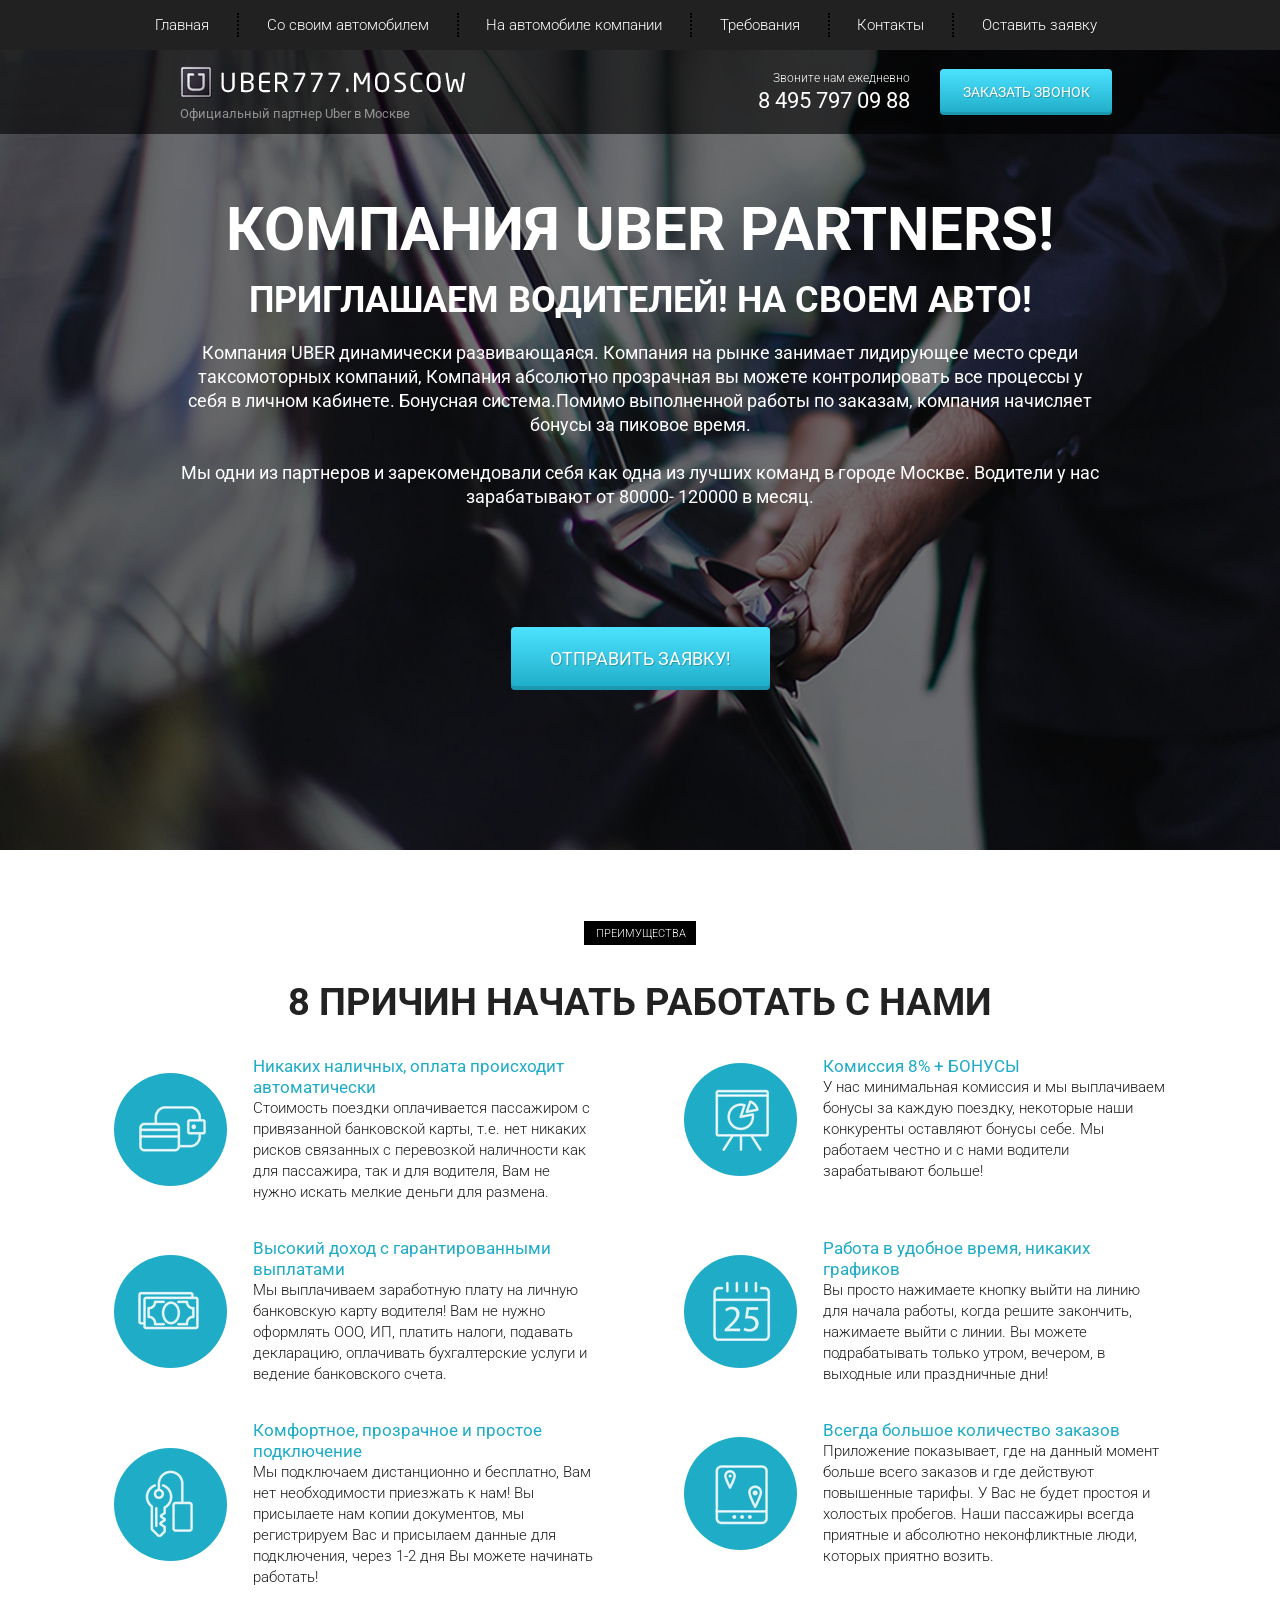
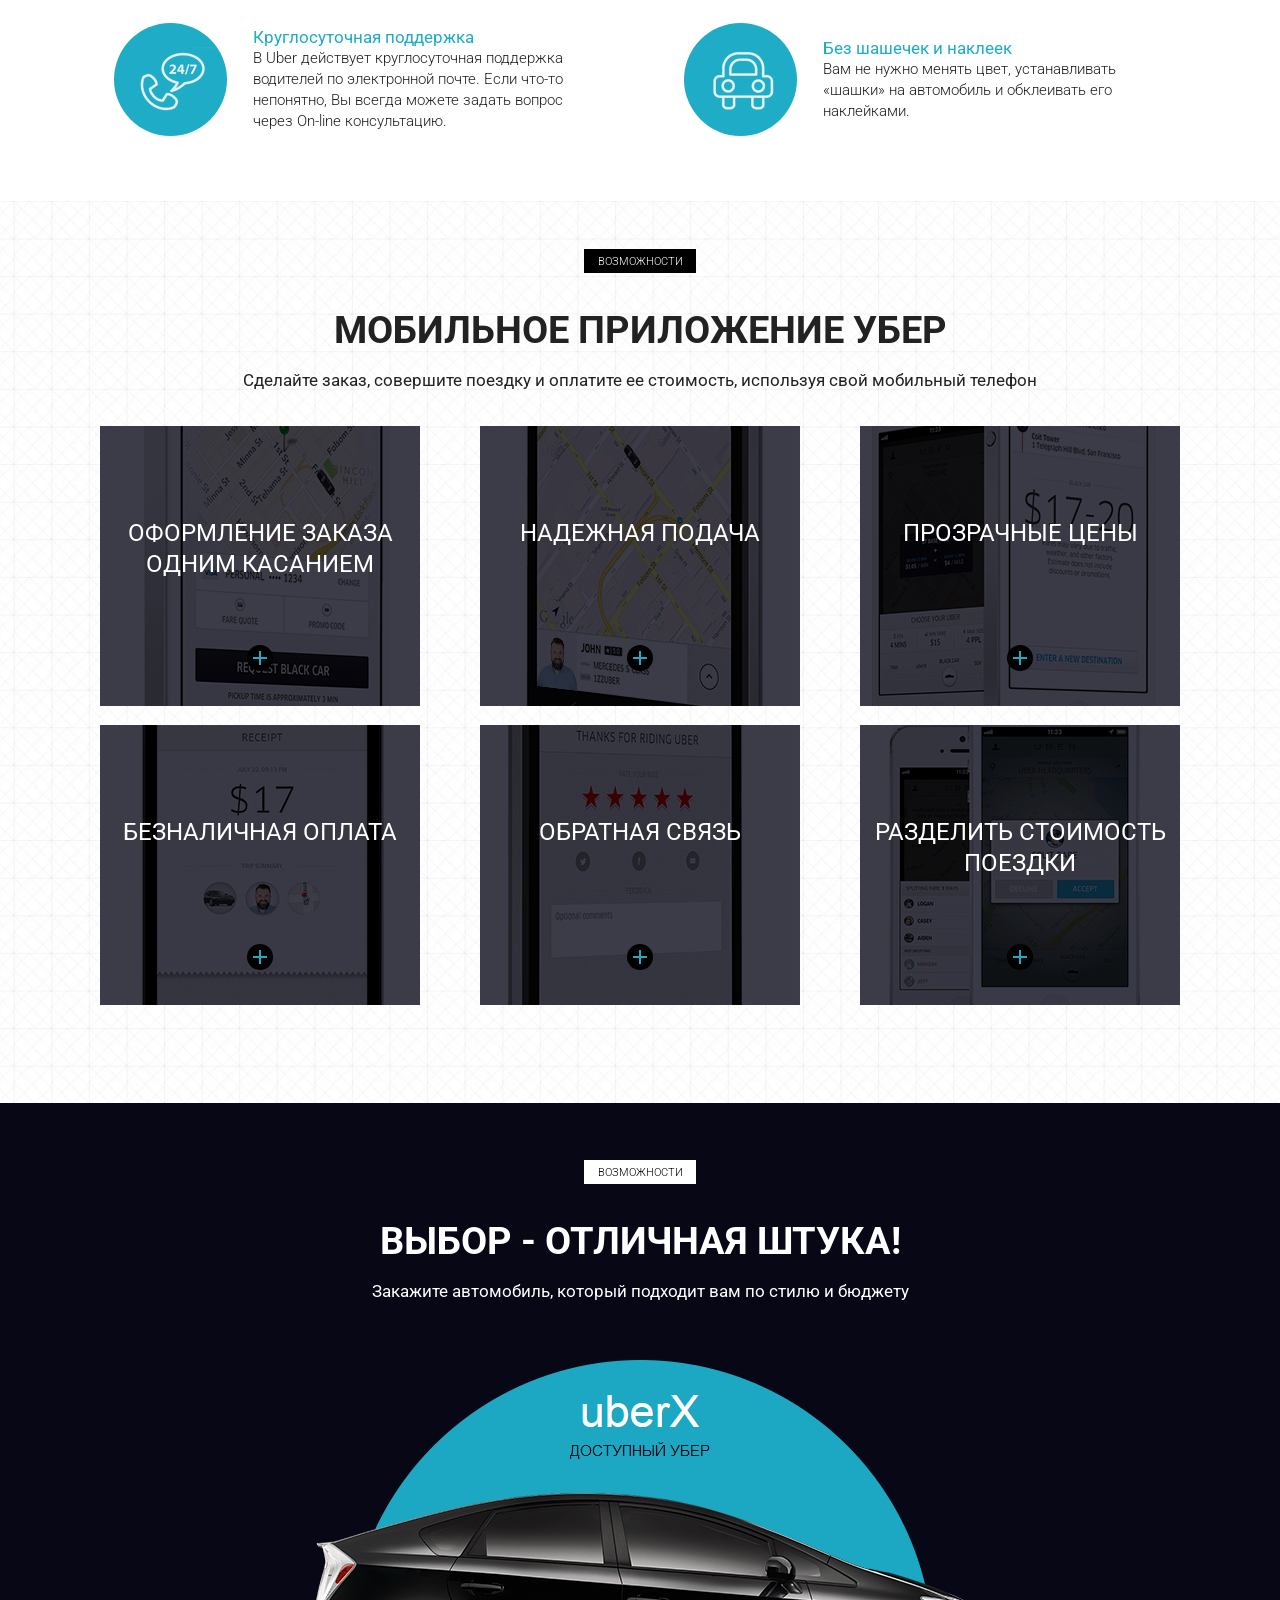
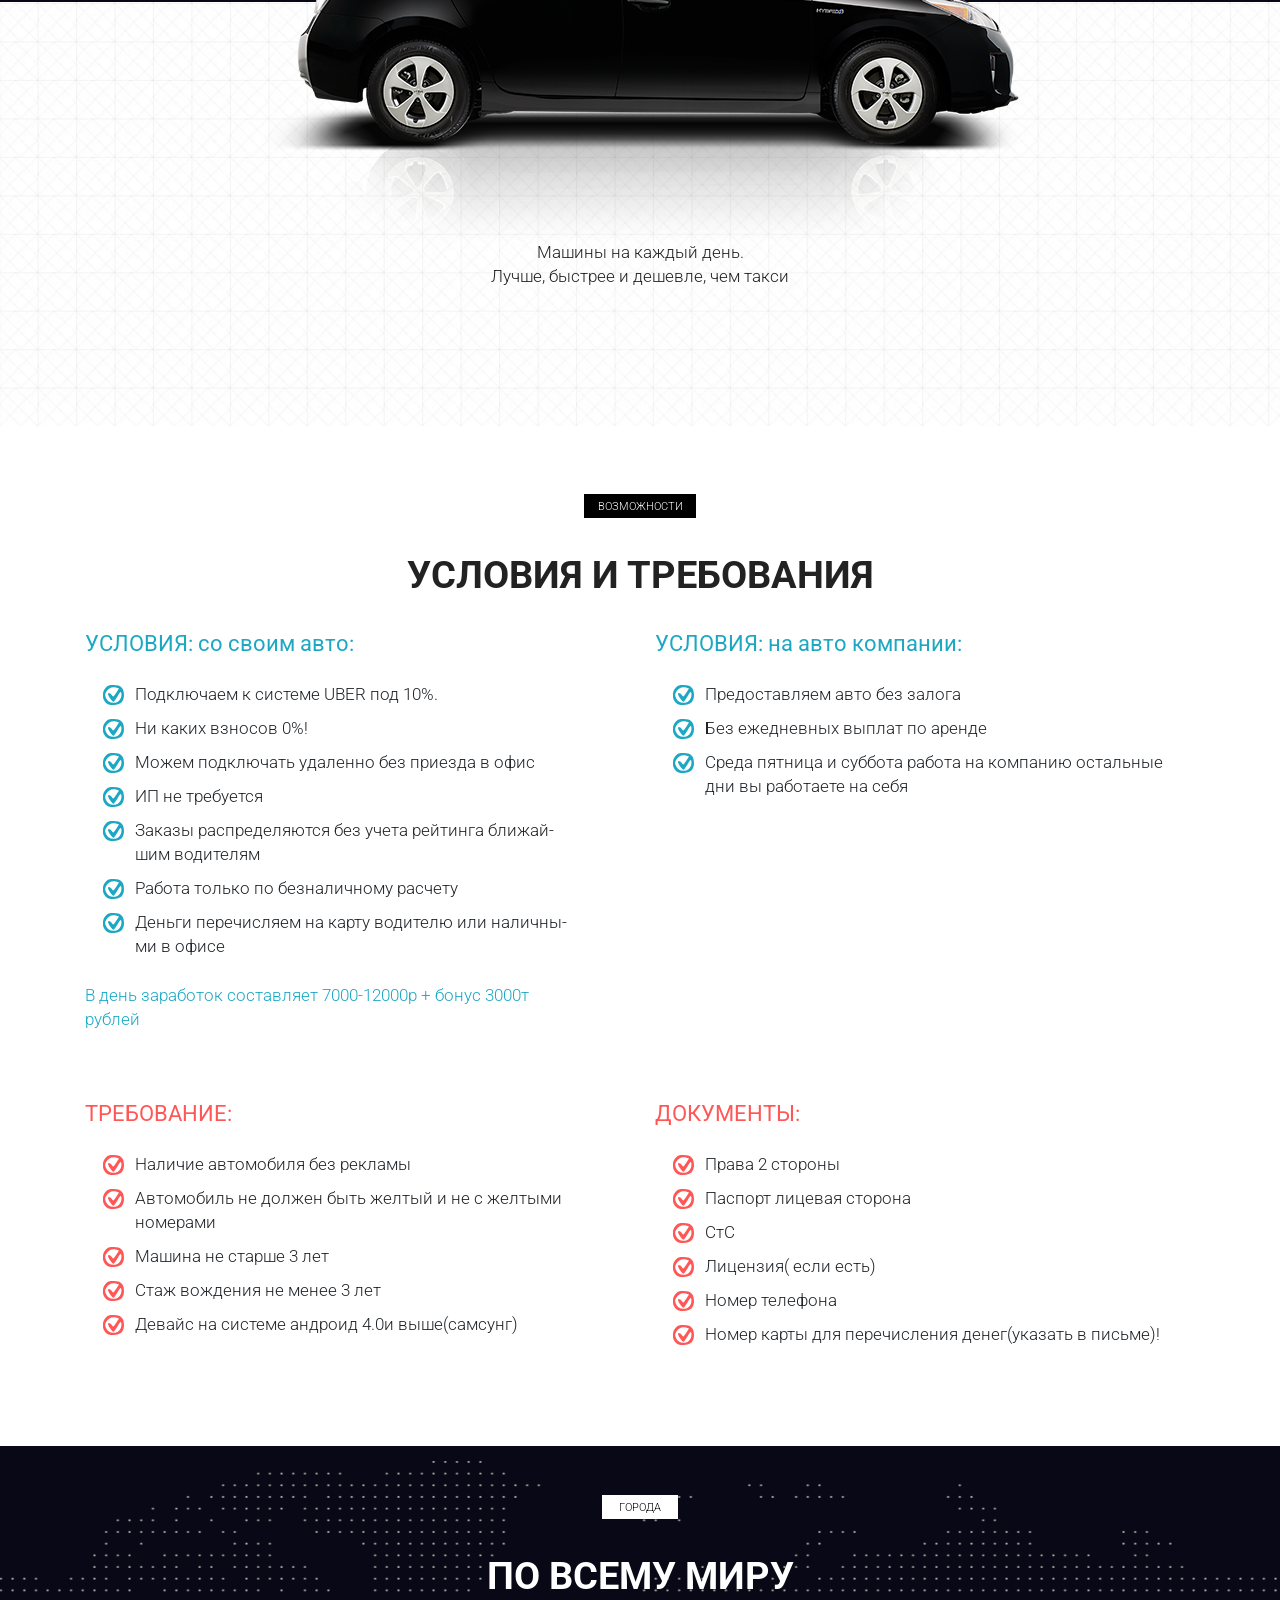
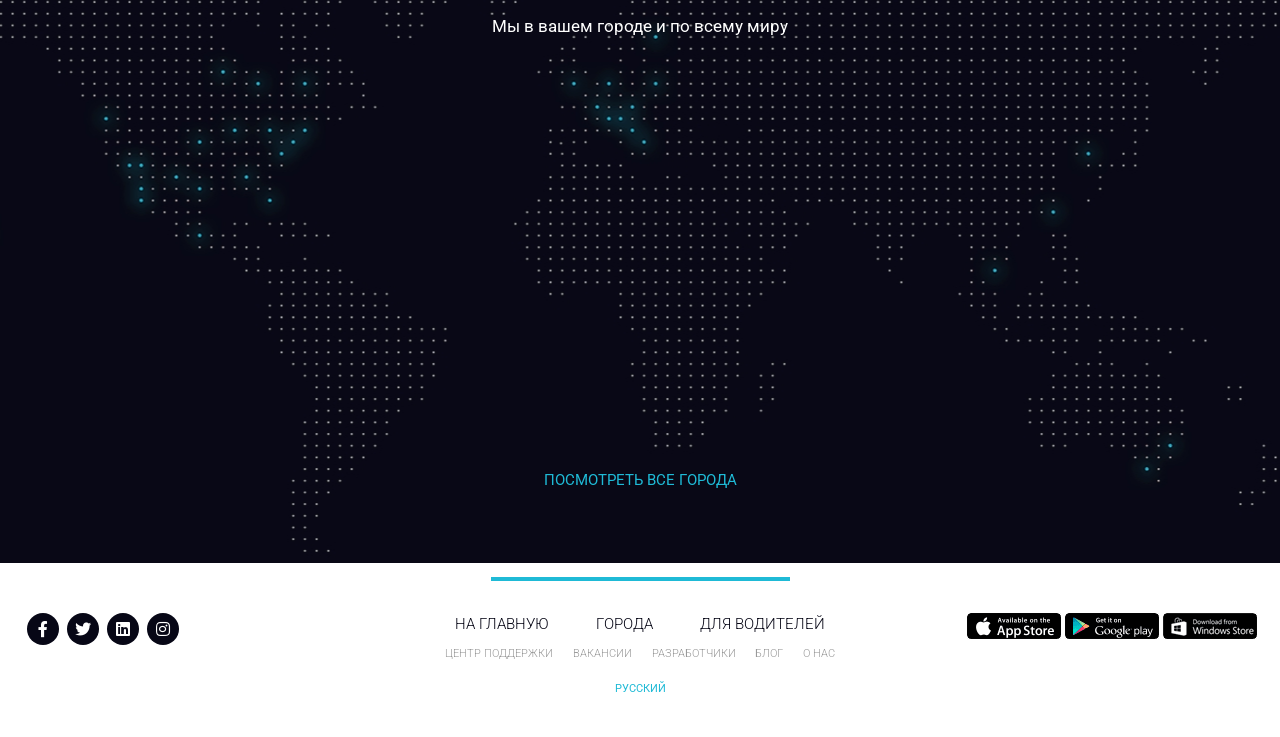
<file: index.html>
<!DOCTYPE html>
<html lang="ru">
<head>
    <meta charset="UTF-8">
    <meta name="viewport" content="width=device-width, initial-scale=1.0">
    <meta http-equiv="X-UA-Compatible" content="ie=edge">
    <title>Uber</title>
    <link rel="shortcut icon" href="icons/favicon.ico" type="image/x-icon">
    <link href="https://fonts.googleapis.com/css?family=Roboto:300,400,700&amp;subset=cyrillic-ext" rel="stylesheet">
    <link rel="stylesheet" href="css/bootstrap-reboot.min.css">
    <link rel="stylesheet" href="css/bootstrap-grid.min.css">
    <link rel="stylesheet" href="https://use.fontawesome.com/releases/v5.8.2/css/all.css" integrity="sha384-oS3vJWv+0UjzBfQzYUhtDYW+Pj2yciDJxpsK1OYPAYjqT085Qq/1cq5FLXAZQ7Ay" crossorigin="anonymous">
    <link rel="stylesheet" href="css/style.min.css">
</head>
<body>
    <header>
        <nav>
            <div class="container">
                <ul class="menu">
                    <li class="menu_item"><a href="#" class="menu_link">Главная</a></li>
                    <li class="menu_item"><a href="#require" class="menu_link">Со своим автомобилем</a></li>
                    <li class="menu_item"><a href="#require" class="menu_link">На автомобиле компании</a></li>
                    <li class="menu_item"><a href="#" class="menu_link">Требования</a></li>
                    <li class="menu_item"><a href="#" class="menu_link">Контакты</a></li>
                    <li class="menu_item"><a href="#" class="menu_link">Оставить заявку</a></li>
                </ul>
            </div>
            <div class="hamburger">
                <span></span>
                <span></span>
                <span></span>
            </div>
        </nav>
        <div class="subheader">
            <div class="container">
                <div class="row">
                    <div class="col-6 col-md-4 offset-md-1">
                        <a href="#" class="subheader_logo"><img src="icons/logo.png" alt="logo"></a>
                        <div class="subheader_official">Официальный партнер Uber в Москве</div>
                    </div>
    
                    <div class="xs-hidden col-md-3 offset-md-1 col-xl-2 offset-xl-2">
                        <div class="subheader_call">Звоните нам ежедневно</div>
                        <a href="tel:84957970988" class="subheader_phone">8 495 797 09 88</a>
                    </div>
    
                    <div class="col-6 col-md-3">
                        <a href="tel:84957970988" class="xs-visible subheader_phone">8 495 797 09 88</a>
                        <button class="subheader_btn">заказать звонок</button>
                    </div>
                </div>
            </div>
        </div>
    </header>

    <section class="promo">
        <div class="container">
            <div class="row">
                <div class="col-md-12 offset-md-0 col-lg-10 offset-lg-1">
                    <h1 class="promo_header">КОМПАНИЯ UBER PARTNERS!</h1>
                    <h2 class="promo_subheader">ПРИГЛАШАЕМ ВОДИТЕЛЕЙ! НА СВОЕМ АВТО!</h2>
                    <div class="promo_descr">
                        Компания UBER  динамически развивающаяся. Компания на рынке занимает лидирующее место среди
                        таксомоторных компаний, Компания абсолютно прозрачная вы можете контролировать все процессы у себя в личном кабинете. Бонуcная система.Помимо выполненной работы по заказам, компания начисляет бонусы за
                        пиковое время.
                        <br><br>
                        Мы одни из партнеров и зарекомендовали себя как одна из лучших команд в городе Москве.  Водители у нас
                        зарабатывают от 80000- 120000 в месяц.
                    </div>
                    <button class="promo_btn">ОТПРАВИТЬ ЗАЯВКУ!</button>
                </div>
            </div>
        </div>
    </section>

    <section class="reasons">
        <div class="container">
            <div class="label">преимущества</div>
            <h2 class="title">8 причин начать работать с нами</h2>
            <div class="row">
                <div class="col-md-6">
                    <div class="reasons_block">
                        <div class="reasons_round">
                            <img src="icons/reasons/reason_1.png" alt="reason">
                        </div>
                        <div class="reasons_descr">
                            <div class="reasons_subtitle">Никаких наличных, оплата происходит автоматически</div>
                            <div class="reasons_text">
                                Стоимость поездки оплачивается пассажиром с привязанной банковской карты, т.е. нет никаких рисков связанных с перевозкой наличности как для пассажира, так и для водителя, Вам не нужно искать мелкие деньги для размена.
                            </div>
                        </div>
                    </div>
                </div>
                <div class="col-md-6">
                    <div class="reasons_block">
                        <div class="reasons_round">
                            <img src="icons/reasons/reason_2.png" alt="reason">
                        </div>
                        <div class="reasons_descr">
                            <div class="reasons_subtitle">Комиссия 8% + БОНУСЫ</div>
                            <div class="reasons_text">
                                У нас минимальная комиссия и мы выплачиваем бонусы за каждую поездку, некоторые наши конкуренты оставляют бонусы себе. Мы работаем честно и с нами водители зарабатывают больше!
                            </div>
                        </div>
                    </div>
                </div>
                <div class="col-md-6">
                    <div class="reasons_block">
                        <div class="reasons_round">
                            <img src="icons/reasons/reason_3.png" alt="reason">
                        </div>
                        <div class="reasons_descr">
                            <div class="reasons_subtitle">Высокий доход с гарантированными выплатами</div>
                            <div class="reasons_text">
                                Мы выплачиваем заработную плату на личную банковскую карту водителя! Вам не нужно оформлять ООО, ИП, платить налоги, подавать декларацию, оплачивать бухгалтерские услуги и ведение банковского счета.
                            </div>
                        </div>
                    </div>
                </div>
                <div class="col-md-6">
                    <div class="reasons_block">
                        <div class="reasons_round">
                            <img src="icons/reasons/reason_4.png" alt="reason">
                        </div>
                        <div class="reasons_descr">
                            <div class="reasons_subtitle">Работа в удобное время, никаких графиков</div>
                            <div class="reasons_text">
                                Вы просто нажимаете кнопку выйти на линию для начала работы, когда решите закончить, нажимаете выйти с линии. Вы можете подрабатывать только утром, вечером, в выходные или праздничные дни!
                            </div>
                        </div>
                    </div>
                </div>
                <div class="col-md-6">
                    <div class="reasons_block">
                        <div class="reasons_round">
                            <img src="icons/reasons/reason_5.png" alt="reason">
                        </div>
                        <div class="reasons_descr">
                            <div class="reasons_subtitle">Комфортное, прозрачное и простое подключение</div>
                            <div class="reasons_text">
                                Мы подключаем дистанционно и бесплатно, Вам нет необходимости приезжать к нам! Вы присылаете нам копии документов, мы регистрируем Вас и присылаем данные для подключения, через 1-2 дня Вы можете начинать работать!
                            </div>
                        </div>
                    </div>
                </div>
                <div class="col-md-6">
                    <div class="reasons_block">
                        <div class="reasons_round">
                            <img src="icons/reasons/reason_6.png" alt="reason">
                        </div>
                        <div class="reasons_descr">
                            <div class="reasons_subtitle">Всегда большое количество заказов</div>
                            <div class="reasons_text">
                                Приложение показывает, где на данный момент больше всего заказов и где действуют повышенные тарифы. У Вас не будет простоя и холостых пробегов. Наши пассажиры всегда приятные и абсолютно неконфликтные люди, которых приятно возить.
                            </div>
                        </div>
                    </div>
                </div>
                <div class="col-md-6">
                    <div class="reasons_block">
                        <div class="reasons_round">
                            <img src="icons/reasons/reason_7.png" alt="reason">
                        </div>
                        <div class="reasons_descr">
                            <div class="reasons_subtitle">Круглосуточная поддержка</div>
                            <div class="reasons_text">
                                В Uber действует круглосуточная поддержка водителей по электронной почте. Если что-то непонятно, Вы всегда можете задать вопрос через On-line консультацию.
                            </div>
                        </div>
                    </div>
                </div>
                <div class="col-md-6">
                    <div class="reasons_block">
                        <div class="reasons_round">
                            <img src="icons/reasons/reason_8.png" alt="reason">
                        </div>
                        <div class="reasons_descr">
                            <div class="reasons_subtitle">Без шашечек и наклеек</div>
                            <div class="reasons_text">
                                Вам не нужно менять цвет, устанавливать «шашки» на автомобиль и обклеивать его наклейками.
                            </div>
                        </div>
                    </div>
                </div>
            </div>
        </div>
    </section>

    <section class="mobile">
        <div class="container">
            <div class="label">возможности</div>
            <h2 class="title">мобильное приложение убер</h2>
            <div class="subtitle">Сделайте заказ, совершите поездку и оплатите ее стоимость, используя свой мобильный телефон</div>

            <div class="row">
                <div class="col-md-6 col-lg-4">
                    <div class="mobile_item mobile_item_1">
                        <div class="mobile_item_subtitle">
                            оформление заказа одним касанием
                        </div>
                        <div class="mobile_item_plus"></div>
                    </div>
                </div>
                <div class="col-md-6 col-lg-4">
                    <div class="mobile_item mobile_item_2">
                        <div class="mobile_item_subtitle">
                            надежная подача
                        </div>
                        <div class="mobile_item_plus"></div>
                    </div>
                </div>
                <div class="col-md-6 col-lg-4">
                    <div class="mobile_item mobile_item_3">
                        <div class="mobile_item_subtitle">
                            прозрачные цены
                        </div>
                        <div class="mobile_item_plus"></div>
                    </div>
                </div>
                <div class="col-md-6 col-lg-4">
                    <div class="mobile_item mobile_item_4">
                        <div class="mobile_item_subtitle">
                            безналичная оплата
                        </div>
                        <div class="mobile_item_plus"></div>
                    </div>
                </div>
                <div class="col-md-6 col-lg-4">
                    <div class="mobile_item mobile_item_5">
                        <div class="mobile_item_subtitle">
                            обратная связь
                        </div>
                        <div class="mobile_item_plus"></div>
                    </div>
                </div>
                <div class="col-md-6 col-lg-4">
                    <div class="mobile_item mobile_item_6">
                        <div class="mobile_item_subtitle">
                            разделить стоимость поездки
                        </div>
                        <div class="mobile_item_plus"></div>
                    </div>
                </div>
            </div>
        </div>
    </section>

    <section class="choice">
        <div class="container">
            <div class="black"></div>
            <div class="label label_white">возможности</div>
            <h2 class="title title_white hidden-320">Выбор - отличная штука!</h2>
            <div class="subtitle subtitle_white hidden-320">Закажите автомобиль, который подходит вам по стилю и бюджету</div>

            <img src="img/car.png" alt="uber car" class="choice_img">
            <div class="choice_descr">
                Машины на каждый день.<br>
                Лучше, быстрее и дешевле, чем такси
            </div>
        </div>
    </section>

    <section class="require" id="require">
        <div class="container">
            <div class="label">возможности</div>
            <h2 class="title">условия и требования</h2>
        <div class="row">
            <div class="col-md-6">
                <div class="require_block">
                    <div class="require_title">
                        УСЛОВИЯ: со своим авто:
                    </div>
                    <ul class="require_list">
                        <li>Подключаем к системе UBER  под 10%.</li>
                        <li>
                            Ни каких взносов  0%!
                        </li>
                        <li>
                            Можем подключать удаленно без приезда в офис
                        </li>
                        <li>
                            ИП не требуется
                        </li>
                        <li>
                            Заказы распределяются без учета рейтинга ближай-<br>шим водителям
                        </li>
                        <li>
                            Работа только по безналичному расчету
                        </li>
                        <li>
                            Деньги перечисляем на карту водителю или наличны-<br>ми в офисе
                        </li>
                    </ul>
                    <div class="require_descr">
                        В день заработок составляет 7000-12000р + бонус 3000т<br> рублей
                    </div>
                </div>
            </div>
            <div class="col-md-6">
                <div class="require_block">
                    <div class="require_title">
                        УСЛОВИЯ: на авто компании:
                    </div>
                    <ul class="require_list">
                        <li>
                            Предоставляем авто без залога
                        </li>
                        <li>
                            Без ежедневных выплат по аренде
                        </li>
                        <li>
                            Среда пятница и суббота работа на компанию остальные дни вы работаете на себя
                        </li>
                    </ul>
                </div>
            </div>
            <div class="col-md-6">
                <div class="require_block require_block_nmb warning">
                    <div class="require_title">
                        ТРЕБОВАНИЕ:
                    </div>
                    <ul class="require_list">
                        <li>
                            Наличие автомобиля без рекламы
                        </li>
                        <li>
                            Автомобиль не должен быть желтый и не с желтыми номерами
                        </li>
                        <li>
                            Машина не старше 3 лет
                        </li>
                        <li>
                            Стаж вождения не менее 3 лет
                        </li>
                        <li>
                            Девайс на системе андроид 4.0и выше(самсунг)
                        </li>
                    </ul>
                </div>
            </div>
            <div class="col-md-6">
                <div class="require_block require_block_nmb warning">
                    <div class="require_title">
                        ДОКУМЕНТЫ:
                    </div>
                    <ul class="require_list">
                        <li>
                            Права 2 стороны
                        </li>
                        <li>
                            Паспорт лицевая сторона
                        </li>
                        <li>
                            СтС
                        </li>
                        <li>
                            Лицензия( если есть)
                        </li>
                        <li>
                            Номер телефона
                        </li>
                        <li>
                            Номер карты для перечисления денег(указать в письме)!
                        </li>
                    </ul>
                </div>
            </div>
        </div>
        </div>
    </section>

    <section class="world">
        <div class="container">
            <div class="label label_white label_min">города</div>
            <h2 class="title title_white">По всему миру</h2>
            <div class="subtitle subtitle_white">Мы в вашем городе и по всему миру</div>

            <a href="#" class="world_link">посмотреть все города</a>
        </div>
    </section>

    <footer>
        <div class="footer_divider"></div>
        <div class="footer_wrapper">
            <!-- Если не оборачивать каждый блок в обертку - получится криво -->
            <div>
                <div class="footer_social">
                    <a href="#" class="footer_social_item">
                        <i class="fab fa-facebook-f"></i>
                    </a>
                    <a href="#" class="footer_social_item">
                        <i class="fab fa-twitter"></i>
                    </a>
                    <a href="#" class="footer_social_item">
                        <i class="fab fa-linkedin"></i>
                    </a>
                    <a href="#" class="footer_social_item">
                        <i class="fab fa-instagram"></i>
                    </a>
                </div>
            </div>
            <div>
                <div class="footer_links">
                    <div class="footer_links_main">
                        <a href="#">на главную</a>
                        <a href="#">города</a>
                        <a href="#">для водителей</a>
                    </div>
                    <div class="footer_links_sub">
                        <a href="#">центр поддержки</a>
                        <a href="#">вакансии</a>
                        <a href="#">разработчики</a>
                        <a href="#">блог</a>
                        <a href="#">о нас</a>
                    </div>
                    <a href="#" class="footer_links_lang">Русский</a>
                </div>
            </div>
            <div>
                <div class="footer_mobile">
                    <a href="#">
                        <img src="img/app_store.png" alt="App Store">
                    </a>
                    <a href="#">
                        <img src="img/google_play.png" alt="Google play">
                    </a>
                    <a href="#">
                        <img src="img/windows_store.png" alt="Windows store">
                    </a>
                </div>
            </div>
        </div>
    </footer>

    <script src="js/script.js"></script>
</body>
</html>
</file>
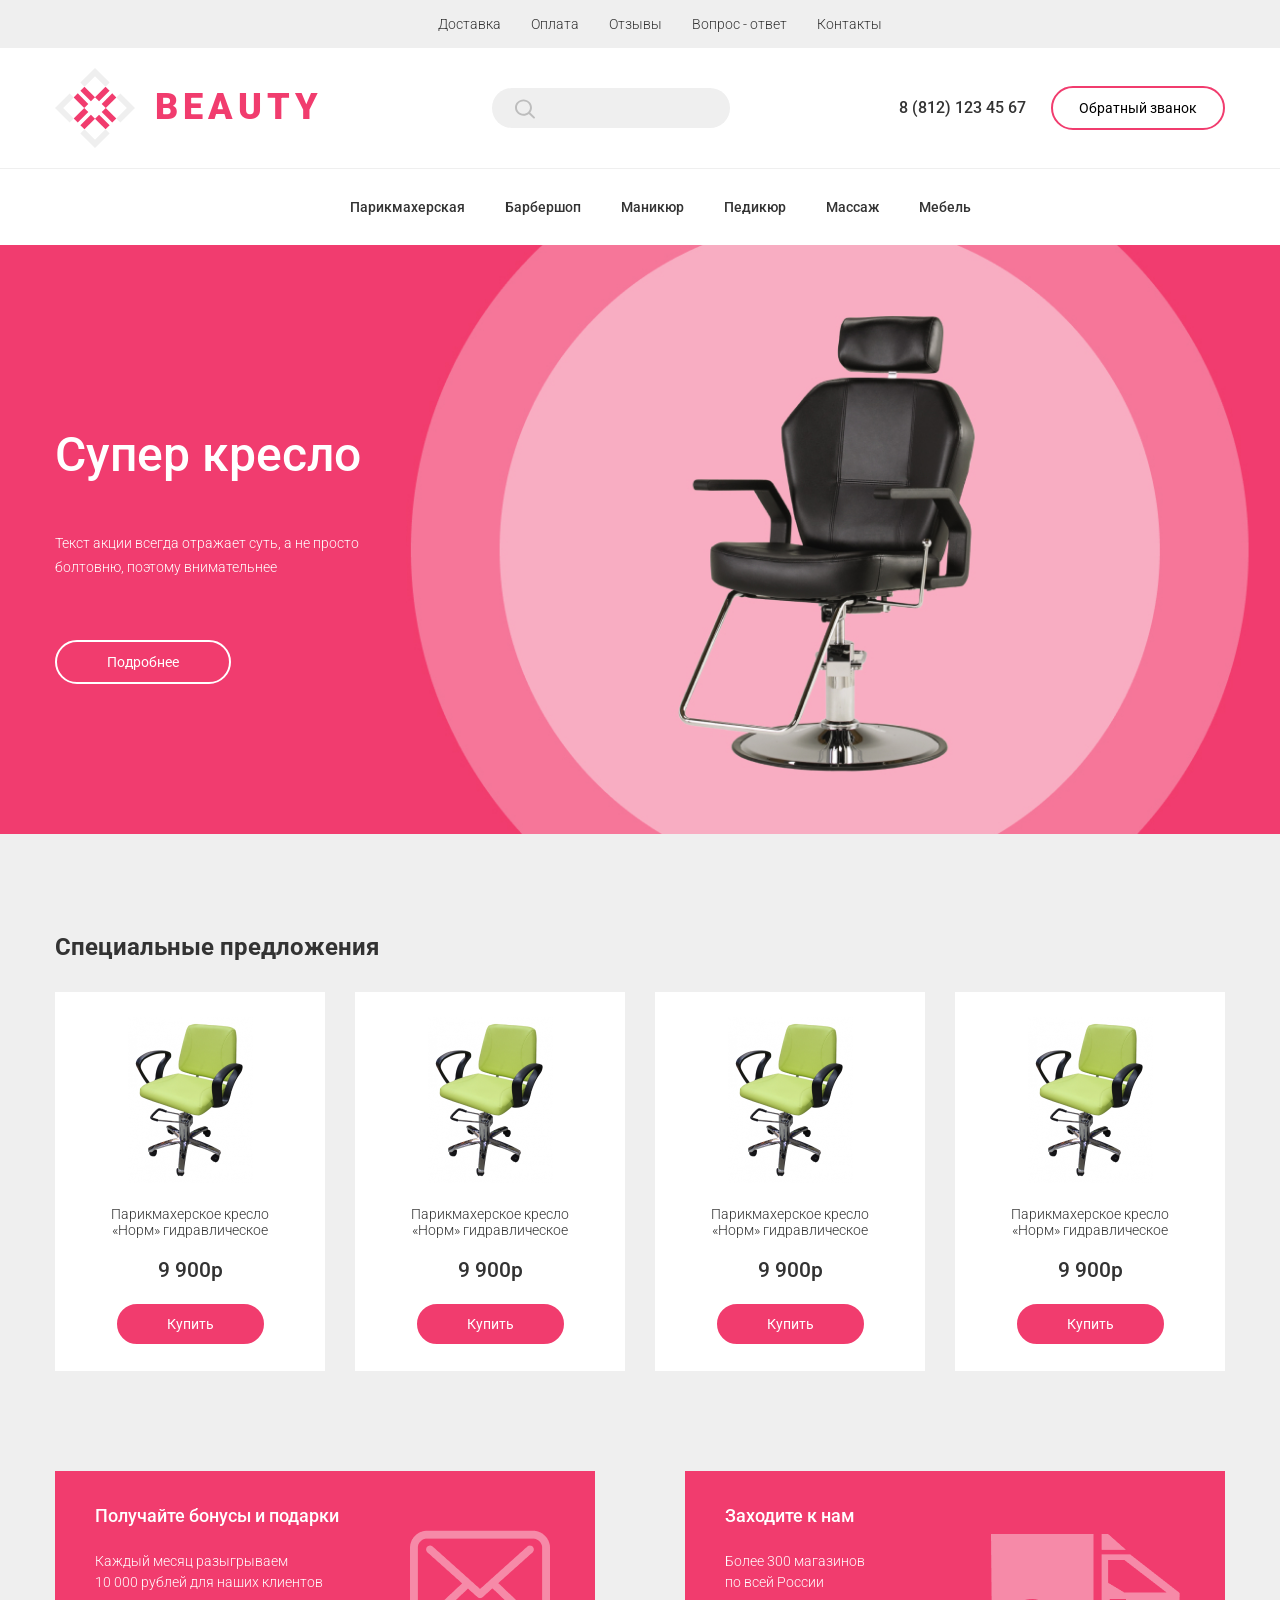
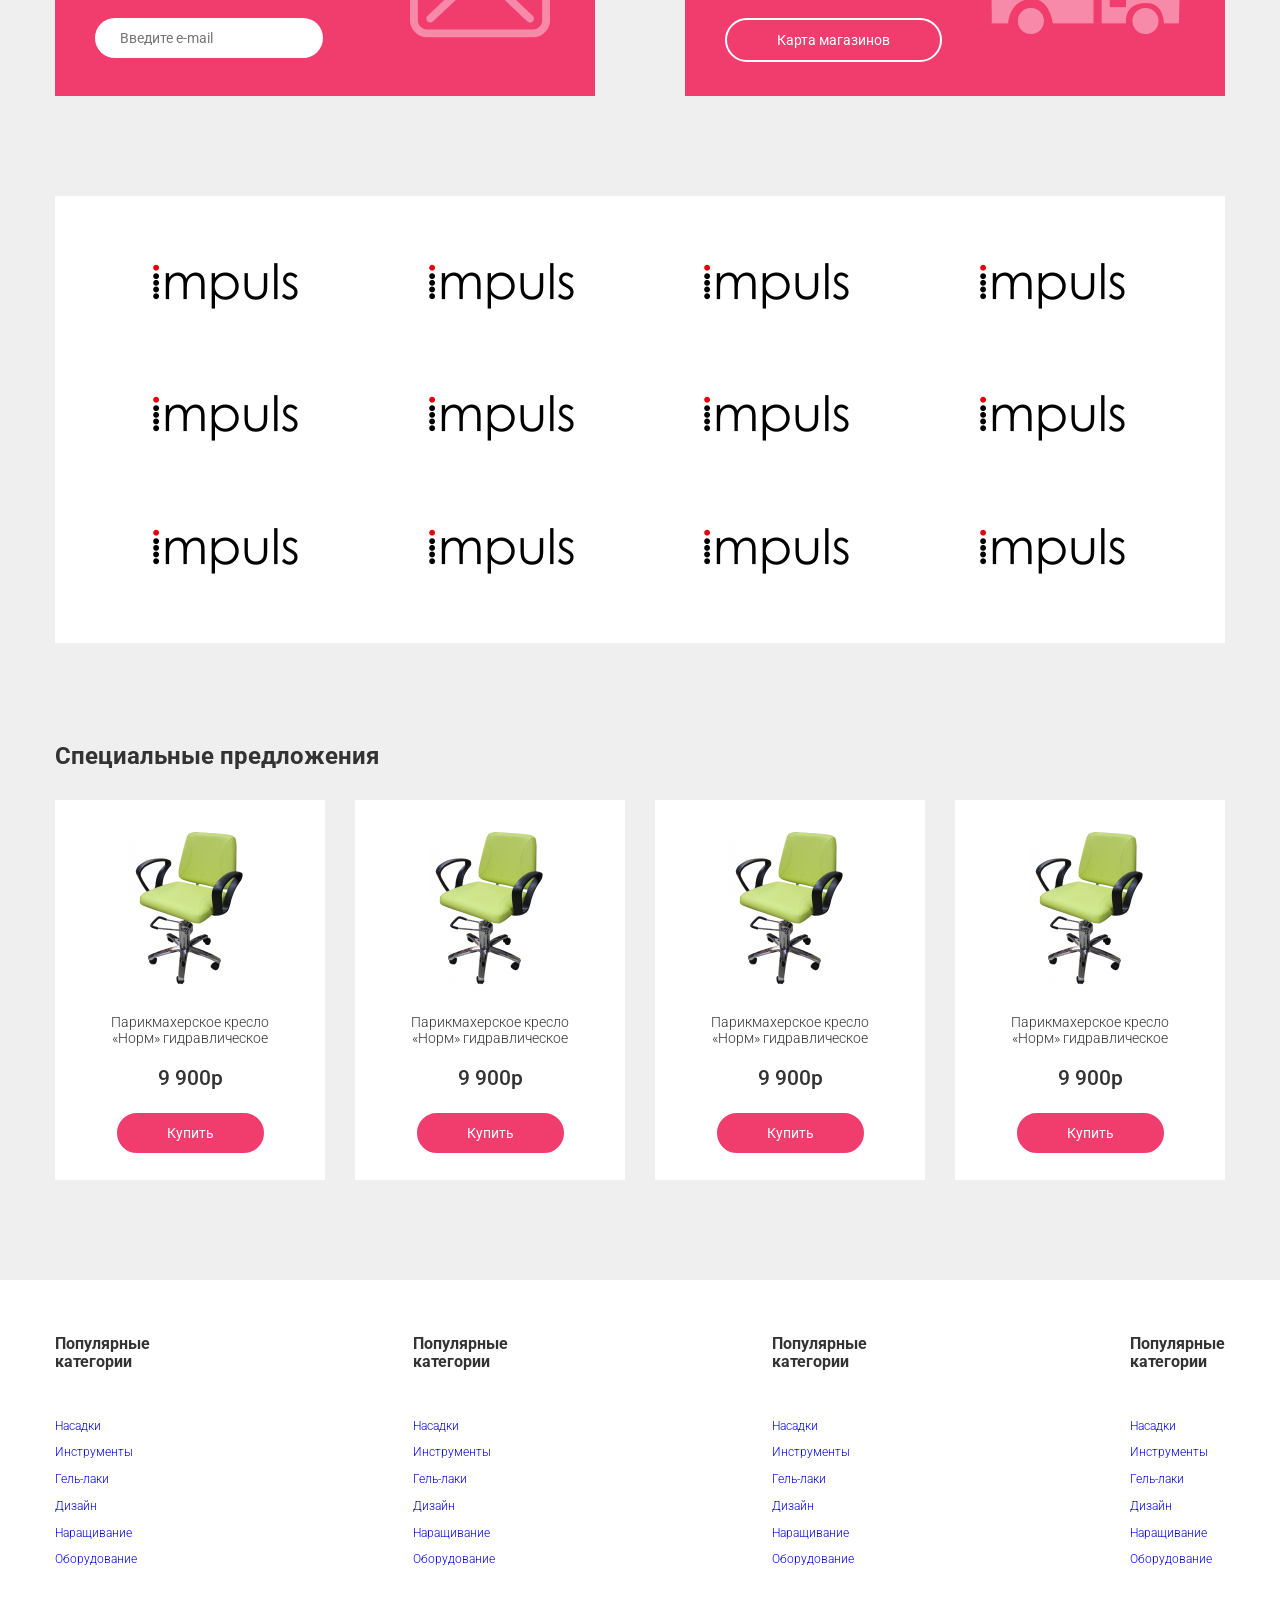
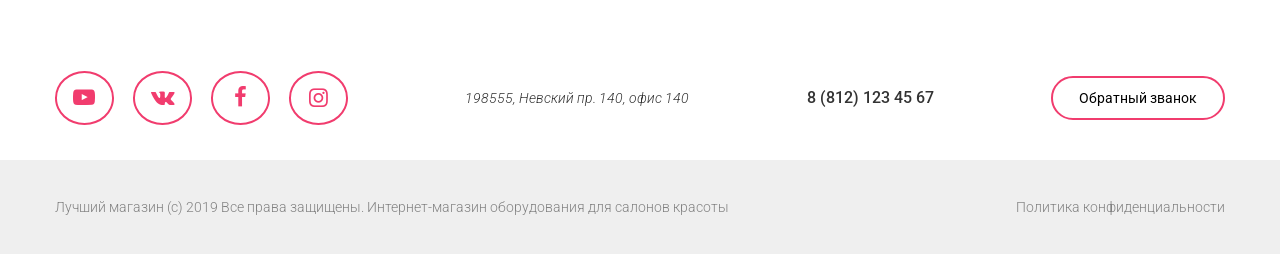
<file: beauty/index.html>
<!DOCTYPE html>
<html lang="ru">
	<head>
		<meta charset="utf-8">
		<meta name="viewport" content="width=device-width, initial-scale=1, shrink-to-fit=no">
		<meta name="description" content="">
		<meta name="author" content="">

		<title>B E A U T Y</title>

		<!-- Custom styles for this template -->
		<link href="css/normalize.css" rel="stylesheet">
		<link rel="stylesheet" href="https://cdnjs.cloudflare.com/ajax/libs/animate.css/4.1.1/animate.min.css">
		<link href="https://fonts.googleapis.com/css2?family=Roboto:wght@300;500&display=swap" rel="stylesheet">
		<link href="css/style.css" rel="stylesheet">
	</head>

	<body>
		<header class="header">
			<div class="container">
				<div class="header__menu">
					<ul class="header__menu-list">
						<li><a href="#">Доставка</a></li>
						<li><a href="#">Оплата</a></li>
						<li><a href="#">Отзывы</a></li>
						<li><a href="#">Вопрос - ответ</a></li>
						<li><a href="#">Контакты</a></li>
					</ul>
				</div>
				<!-- /.header__menu -->
			</div>
				<div class="header__descriptions">
					<div class="container">
						<div class="header__descriptions-block">
							<figure class="header__descriptions-logo">
								<img src="images/logo.svg" alt="Логатип сайта">
								<figcaption class="header__descriptions-title">Beauty</figcaption>
							</figure>
							<div class="header__descriptions-search">
								<input type="text" name="search">
							</div>
							<div class="header__descriptions-contact">
								<a href="#" class="header__descriptions-contact_phone">8 (812) 123 45 67</a>
								<i class="icon-phone header__descriptions-contact_btn"></i>
							</div>
							<div class="header__descriptions-backcall">
								<button class="btn btn-light">Обратный званок</button>
							</div>
						</div>
						</div>
						<nav class="header__nav">
							<div class="container">
								<ul class="header__nav-list">
									<li><a href="#">Парикмахерская</a></li>
									<li><a href="#">Барбершоп</a></li>
									<li><a href="#">Маникюр</a></li>
									<li><a href="#">Педикюр</a></li>
									<li><a href="#">Массаж</a></li>
									<li><a href="#">Мебель</a></li>
								</ul>
							</div>
						</nav>
				</div>
				<!-- /.header__descriptions -->		
		</header>

		<main class="main">
			<section class="armchair">
				<div class="container">
					<div class="armchair__description animate__animated animate__lightSpeedInLeft  animate__slower">
						<h1 class="armchair__description-title">Супер кресло</h1>
						<p class="armchair__description-subtitle">Текст акции всегда отражает суть, а не просто <br>болтовню, поэтому внимательнее</p>
						<button class="btn btn-primary">Подробнее</button>
					</div>
				</div>
			</section>
			<!-- /.armchair -->

			<section class="offer">
				<div class="container">
					<h2 class="offer__title">Специальные предложения</h2>
					<div class="offer__wrapper">
						<div class="offer__wrapper-inner animate__animated animate__fadeInUp animate__delay-1s">
							<div class="offer__wrapper-img">
								<img src="images/chair.png" alt="Парикмахерское кресло">
							</div>
							<span class="offer__wrapper-subtitle">Парикмахерское кресло «Норм» гидравлическое</span>
							<span class="offer__wrapper-price">9 900p</span>
							<button class="btn btn-primary">Купить</button>
						</div>
						<div class="offer__wrapper-inner animate__animated animate__fadeInUp animate__delay-2s">
							<div class="offer__wrapper-img">
								<img src="images/chair.png" alt="Парикмахерское кресло">
							</div>
							<span class="offer__wrapper-subtitle">Парикмахерское кресло «Норм» гидравлическое</span>
							<span class="offer__wrapper-price">9 900p</span>
							<button class="btn btn-primary">Купить</button>
						</div>
						<div class="offer__wrapper-inner animate__animated animate__fadeInUp animate__delay-3s">
							<div class="offer__wrapper-img">
								<img src="images/chair.png" alt="Парикмахерское кресло">
							</div>
							<span class="offer__wrapper-subtitle">Парикмахерское кресло «Норм» гидравлическое</span>
							<span class="offer__wrapper-price">9 900p</span>
							<button class="btn btn-primary">Купить</button>
						</div>
						<div class="offer__wrapper-inner animate__animated animate__fadeInUp animate__delay-4s">
							<div class="offer__wrapper-img">
								<img src="images/chair.png" alt="Парикмахерское кресло">
							</div>
							<span class="offer__wrapper-subtitle">Парикмахерское кресло «Норм» гидравлическое</span>
							<span class="offer__wrapper-price">9 900p</span>
							<button class="btn btn-primary">Купить</button>
						</div>
					</div>
				</div>
			</section>
			<!-- /.offer -->

			<section class="advertising">
				<div class="container">
					<div class="advertising__block">
						<div class="advertising__block-card advertising-img__one animate__animated animate__fadeInLeft">
							<h4 class="advertising__block-title">Получайте бонусы и подарки</h4>
							<spam class="advertising__block-subtitle">Каждый месяц разыгрываем <br>10 000 рублей для наших клиентов</spam>
							<form action="#" class="advertising__block-form">
								<input type="text" name="advertising" placeholder="Введите e-mail">
							</form>
						</div>
						<div class="advertising__block-card advertising-img__two animate__animated animate__fadeInRight">
							<h4 class="advertising__block-title">Заходите к нам</h4>
							<spam class="advertising__block-subtitle">Более 300 магазинов <br>по всей России</spam>
							<button class="btn btn-primary">Карта магазинов</button>
						</div>
					</div>
				</div>
			</section>
			<!-- /.advertising -->

			<section class="brands">
				<div class="container">
					<div class="brands__block">
						<div class="brands__block-items">
							<img src="images/impuls.png" alt="brands impuls" class="brands__block-img">
						</div>
						<div class="brands__block-items">
							<img src="images/impuls.png" alt="brands impuls" class="brands__block-img">
						</div>
						<div class="brands__block-items">
							<img src="images/impuls.png" alt="brands impuls" class="brands__block-img">
						</div>
						<div class="brands__block-items">
							<img src="images/impuls.png" alt="brands impuls" class="brands__block-img">
						</div>
						<div class="brands__block-items">
							<img src="images/impuls.png" alt="brands impuls" class="brands__block-img">
						</div>
						<div class="brands__block-items">
							<img src="images/impuls.png" alt="brands impuls" class="brands__block-img">
						</div>
						<div class="brands__block-items">
							<img src="images/impuls.png" alt="brands impuls" class="brands__block-img">
						</div>
						<div class="brands__block-items">
							<img src="images/impuls.png" alt="brands impuls" class="brands__block-img">
						</div>
						<div class="brands__block-items">
							<img src="images/impuls.png" alt="brands impuls" class="brands__block-img">
						</div>
						<div class="brands__block-items">
							<img src="images/impuls.png" alt="brands impuls" class="brands__block-img">
						</div>
						<div class="brands__block-items">
							<img src="images/impuls.png" alt="brands impuls" class="brands__block-img">
						</div>
						<div class="brands__block-items">
							<img src="images/impuls.png" alt="brands impuls" class="brands__block-img">
					</div>
					</div>
				</div>
			</section>
			<!-- /.brands -->

			<section class="offer">
				<div class="container">
					<h2 class="offer__title">Специальные предложения</h2>
					<div class="offer__wrapper">
						<div class="offer__wrapper-inner">
							<div class="offer__wrapper-img">
								<img src="images/chair.png" alt="Парикмахерское кресло">
							</div>
							<span class="offer__wrapper-subtitle">Парикмахерское кресло «Норм» гидравлическое</span>
							<span class="offer__wrapper-price">9 900p</span>
							<button class="btn btn-primary">Купить</button>
						</div>
						<div class="offer__wrapper-inner">
							<div class="offer__wrapper-img">
								<img src="images/chair.png" alt="Парикмахерское кресло">
							</div>
							<span class="offer__wrapper-subtitle">Парикмахерское кресло «Норм» гидравлическое</span>
							<span class="offer__wrapper-price">9 900p</span>
							<button class="btn btn-primary">Купить</button>
						</div>
						<div class="offer__wrapper-inner">
							<div class="offer__wrapper-img">
								<img src="images/chair.png" alt="Парикмахерское кресло">
							</div>
							<span class="offer__wrapper-subtitle">Парикмахерское кресло «Норм» гидравлическое</span>
							<span class="offer__wrapper-price">9 900p</span>
							<button class="btn btn-primary">Купить</button>
						</div>
						<div class="offer__wrapper-inner">
							<div class="offer__wrapper-img">
								<img src="images/chair.png" alt="Парикмахерское кресло">
							</div>
							<span class="offer__wrapper-subtitle">Парикмахерское кресло «Норм» гидравлическое</span>
							<span class="offer__wrapper-price">9 900p</span>
							<button class="btn btn-primary">Купить</button>
						</div>
					</div>
				</div>
			</section>
			<!-- /.offer -->

			<section class="category">
				<div class="container">
					<div class="category__block">
						<div class="category__block-menu">
							<h4 class="category__block-title">Популярные <br>категории</h4>
							<ul class="category__block-menu_list">
								<li><a href="#">Насадки</a></li>
								<li><a href="#">Инструменты</a></li>
								<li><a href="#">Гель-лаки</a></li>
								<li><a href="#">Дизайн</a></li>
								<li><a href="#">Наращивание</a></li>
								<li><a href="#">Оборудование</a></li>
							</ul>
						</div>
						<div class="category__block-menu">
							<h4 class="category__block-title">Популярные <br>категории</h4>
							<ul class="category__block-menu_list">
								<li><a href="#">Насадки</a></li>
								<li><a href="#">Инструменты</a></li>
								<li><a href="#">Гель-лаки</a></li>
								<li><a href="#">Дизайн</a></li>
								<li><a href="#">Наращивание</a></li>
								<li><a href="#">Оборудование</a></li>
							</ul>
						</div>
						<div class="category__block-menu">
							<h4 class="category__block-title">Популярные <br>категории</h4>
							<ul class="category__block-menu_list">
								<li><a href="#">Насадки</a></li>
								<li><a href="#">Инструменты</a></li>
								<li><a href="#">Гель-лаки</a></li>
								<li><a href="#">Дизайн</a></li>
								<li><a href="#">Наращивание</a></li>
								<li><a href="#">Оборудование</a></li>
							</ul>
						</div>
						<div class="category__block-menu">
							<h4 class="category__block-title">Популярные <br>категории</h4>
							<ul class="category__block-menu_list">
								<li><a href="#">Насадки</a></li>
								<li><a href="#">Инструменты</a></li>
								<li><a href="#">Гель-лаки</a></li>
								<li><a href="#">Дизайн</a></li>
								<li><a href="#">Наращивание</a></li>
								<li><a href="#">Оборудование</a></li>
							</ul>
						</div>
					</div>
				</div>
			</section>
			<!-- /.category -->

			<section class="footer__head">
				<div class="container">
					<div class="footer__head-block">
						<div class="footer__head-social">
							<a href="#" class="social-links"><i class="icon-youtube-play"></i></a>
							<a href="#" class="social-links"><i class="icon-vkontakte"></i></a>
							<a href="#" class="social-links"><i class="icon-facebook"></i></a>
							<a href="#" class="social-links"><i class="icon-instagram"></i></a>
						</div>
						<address class="footer__head-address">198555, Невский пр. 140, офис 140 </address>
							<a href="#" class="header__descriptions-contact_phone footer__head-contact">8 (812) 123 45 67</a>
						<div class="footer__block-btn">
							<button class="btn btn-light">Обратный званок</button>
						</div>
					</div>
				</div>
			</section>
			<!-- /.footer__head -->

			<footer class="footer">
				<div class="container">
					<div class="footer__block">
						<p class="footer__block-copy"><a href="#" class="footer__block-copy_link">Лучший магазин (с) 2019 Все права защищены. Интернет-магазин оборудования для салонов красоты</a></p>
						<p class="footer__block-politicks"><a href="#" class="footer__block-politicks_link">Политика конфиденциальности</a></p>
					</div>
				</div>
			</footer>
		</main>

		<!-- B E A U T Y core JavaScript ================================================== -->
		<!-- Placed at the end of the document so the pages load faster -->
		<script src="https://code.jquery.com/jquery-2.2.4.min.js" integrity="sha256-BbhdlvQf/xTY9gja0Dq3HiwQF8LaCRTXxZKRutelT44=" crossorigin="anonymous"></script>
	</body>
</html>
</file>
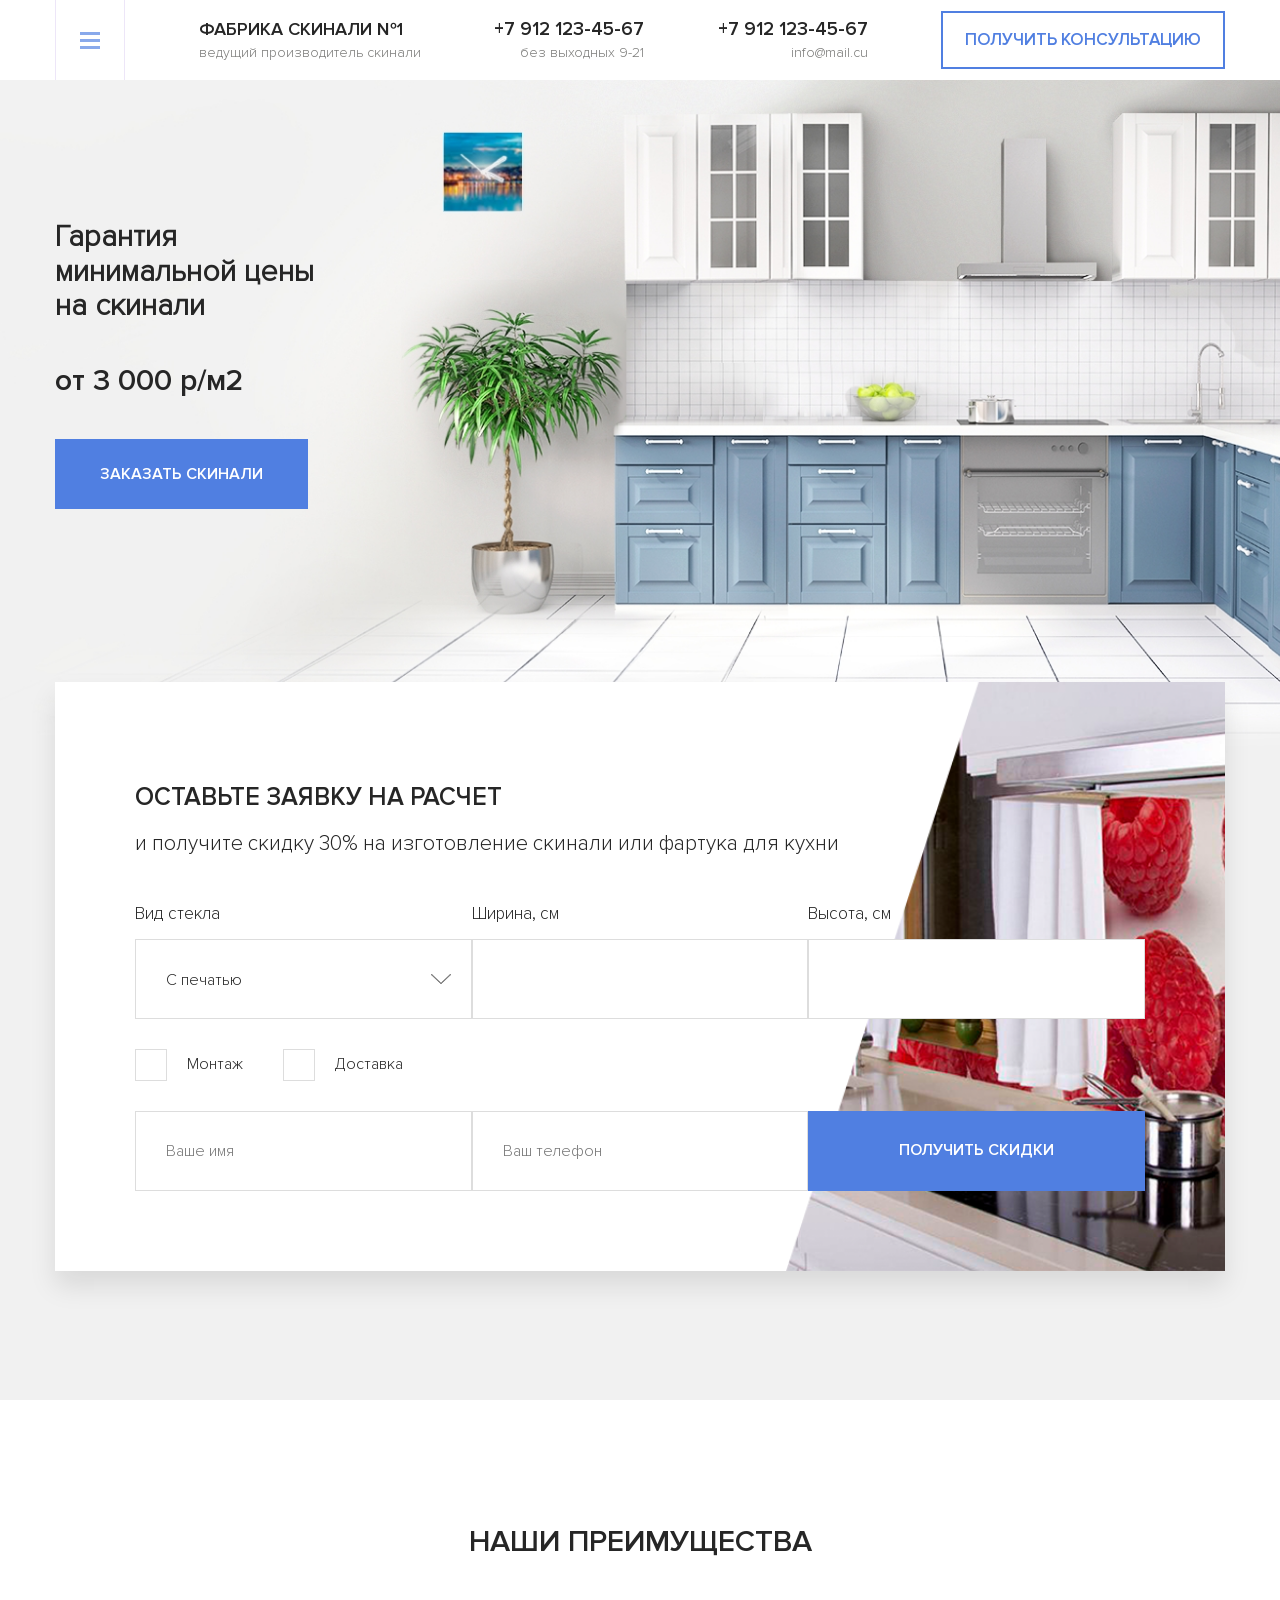
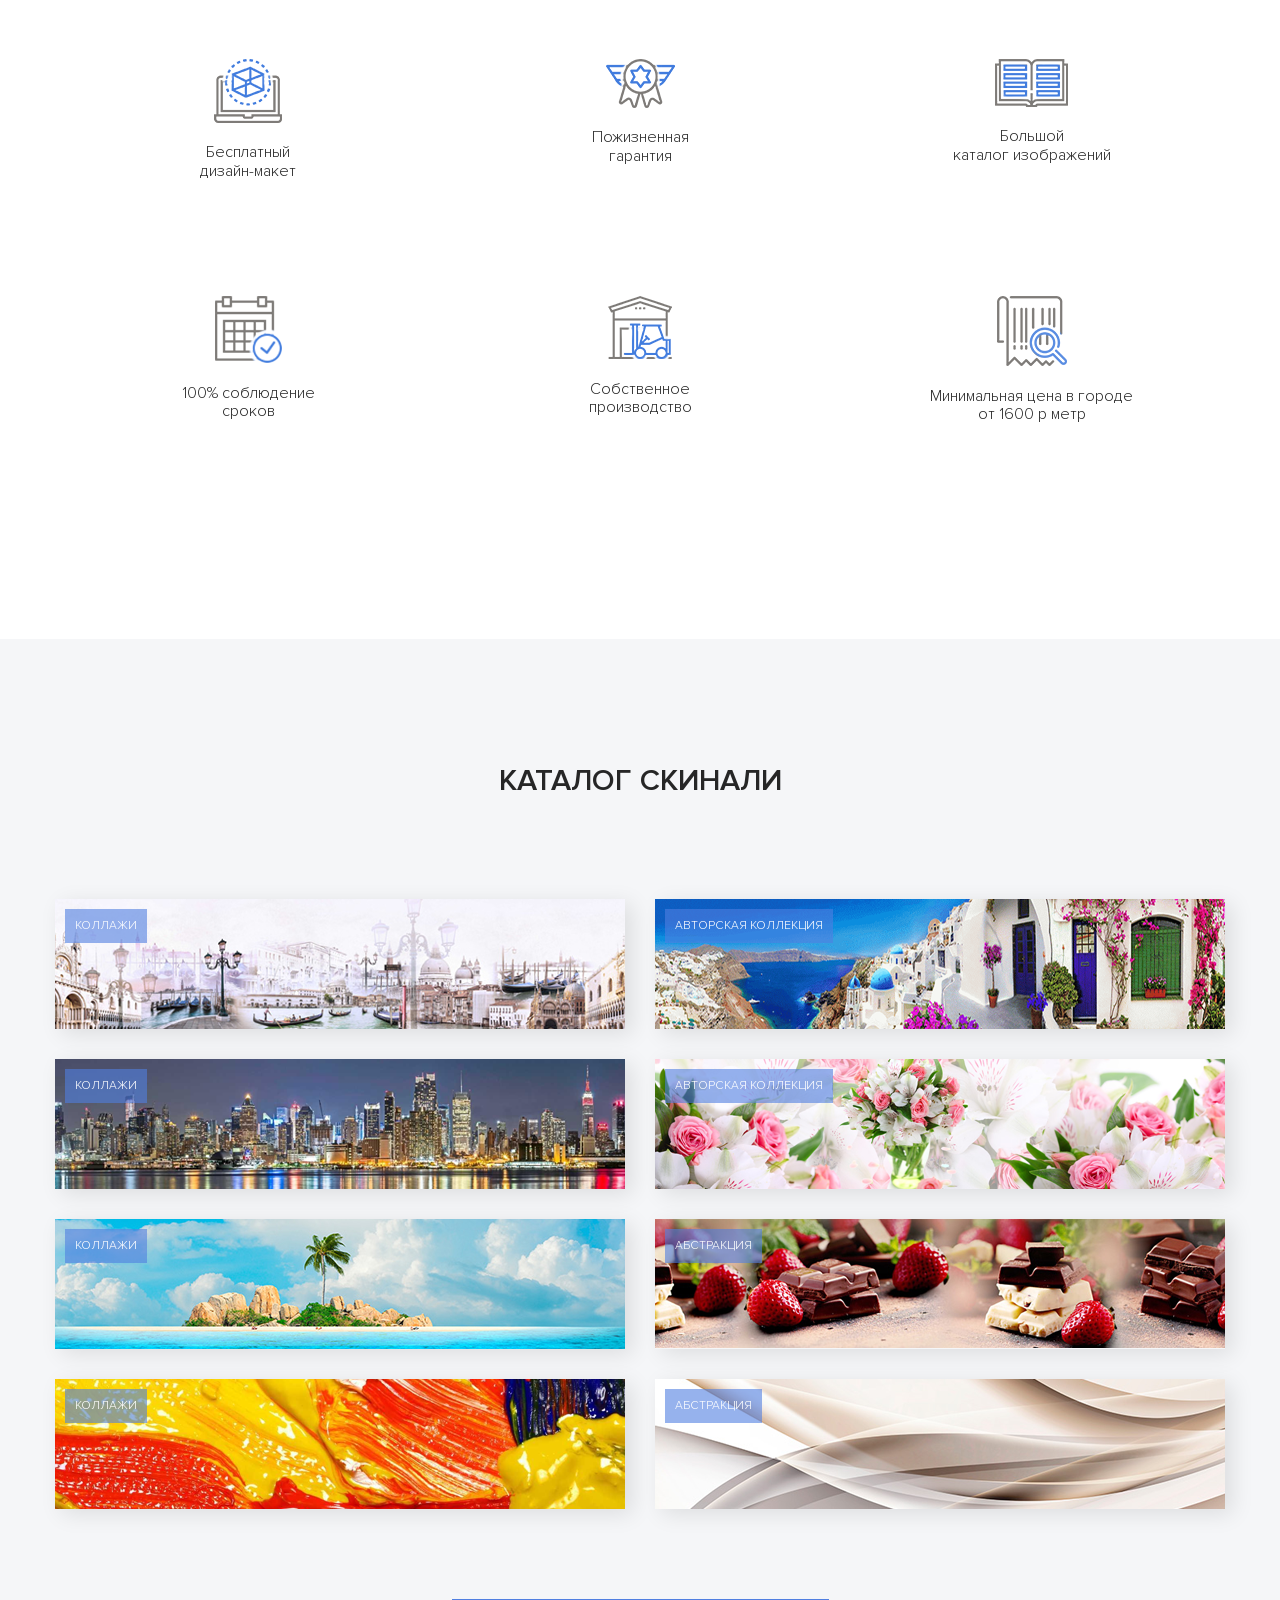
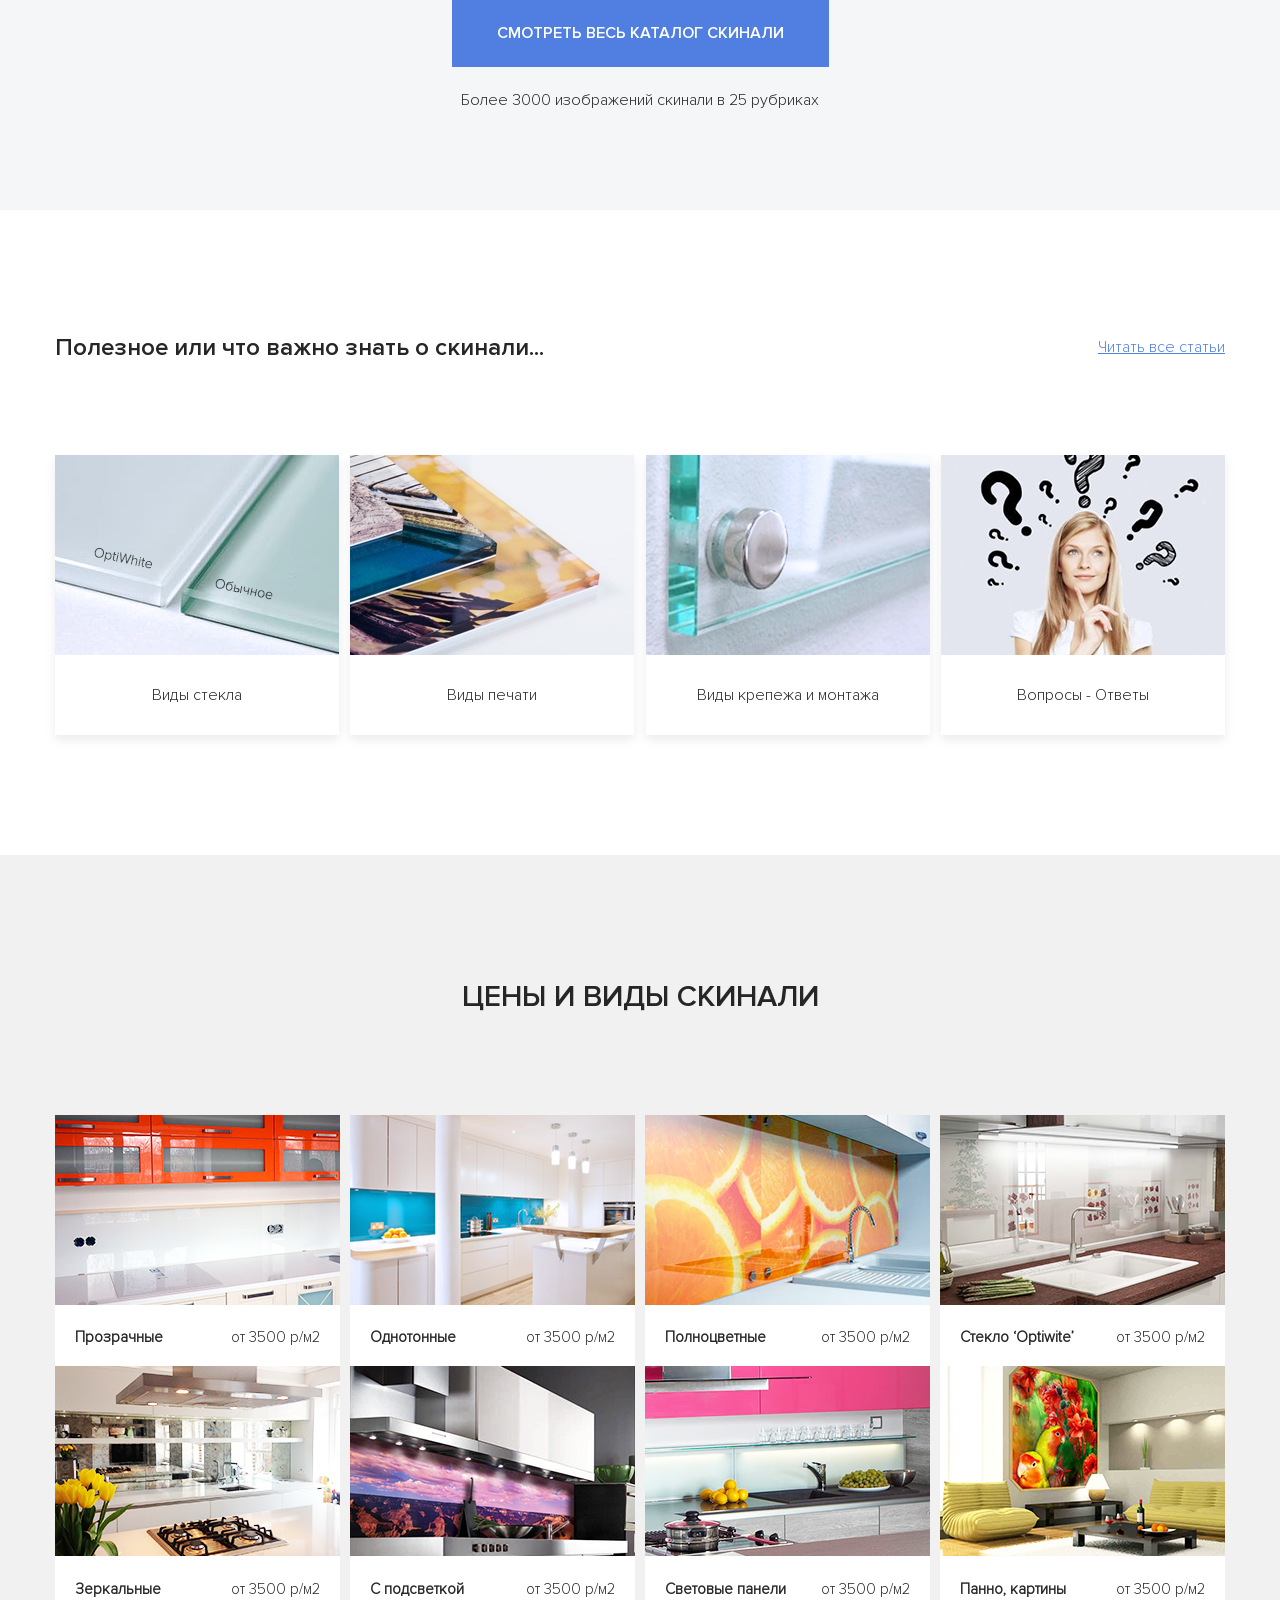
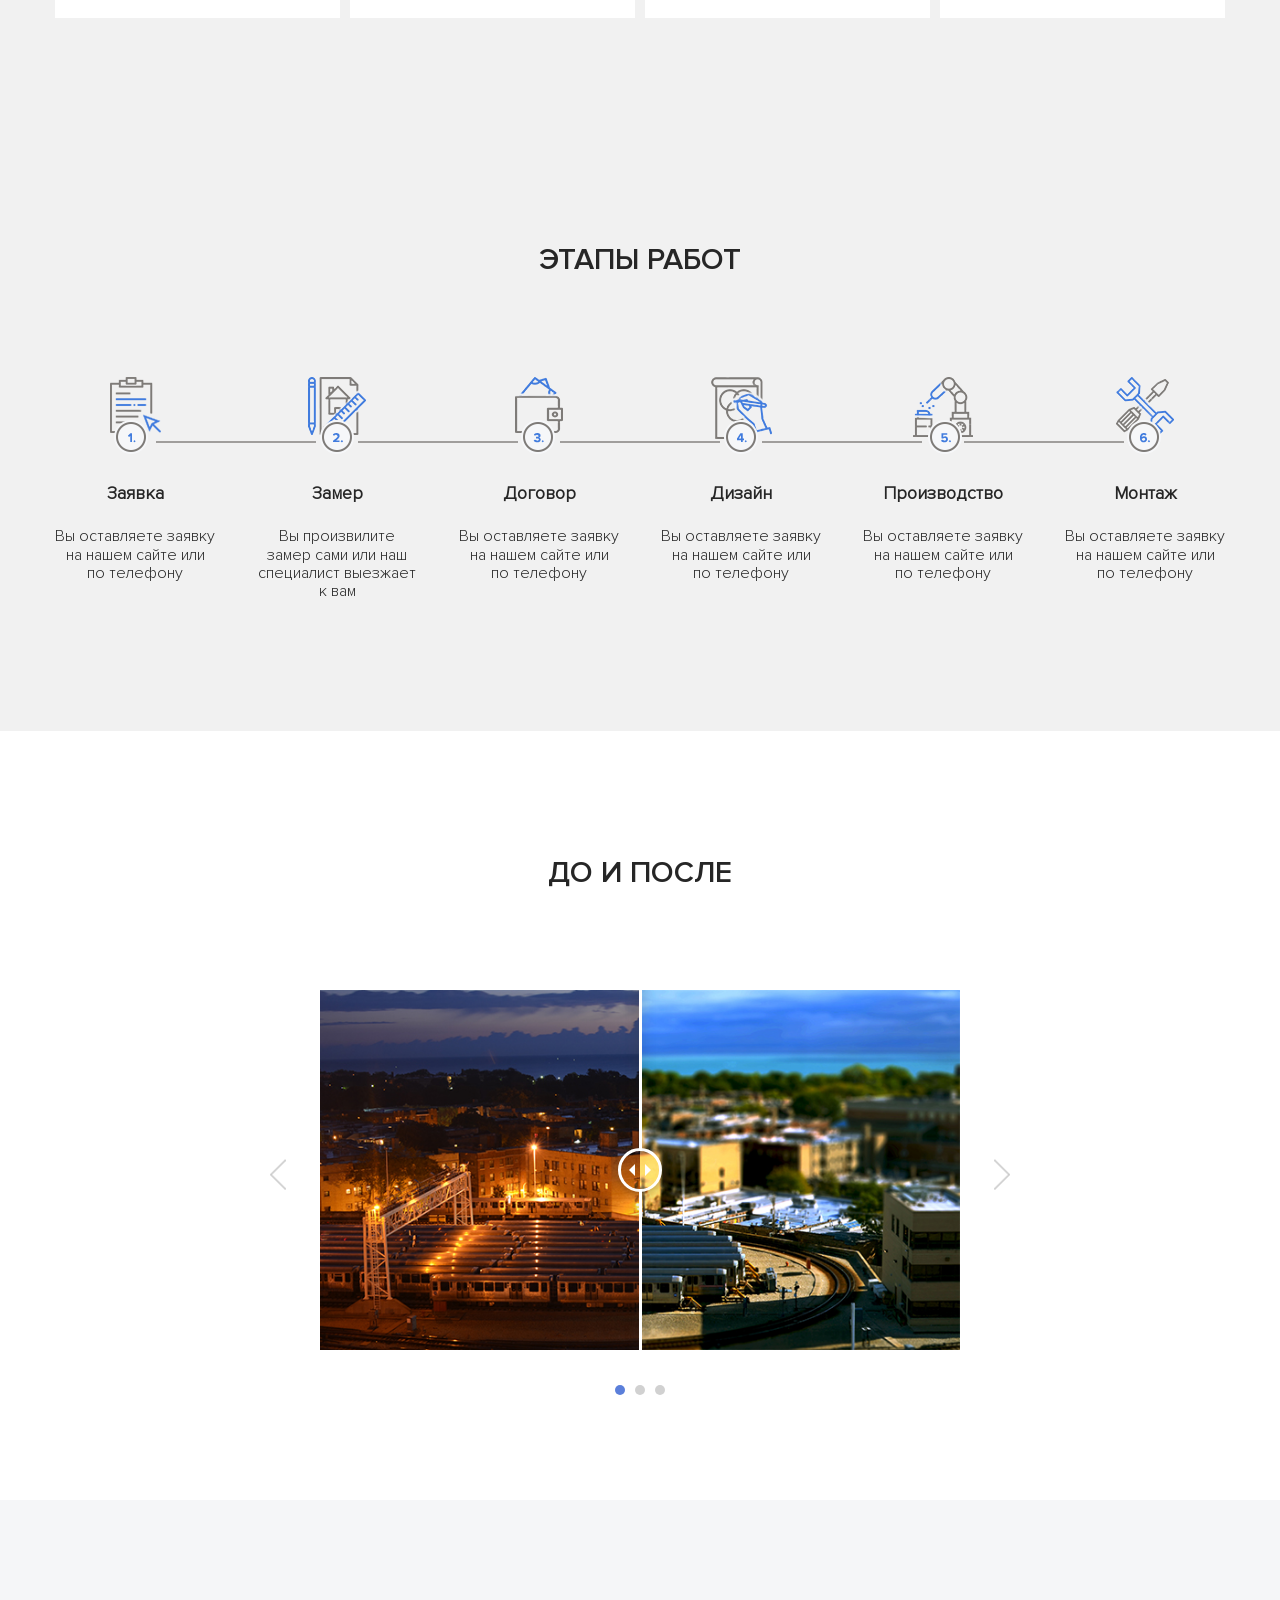
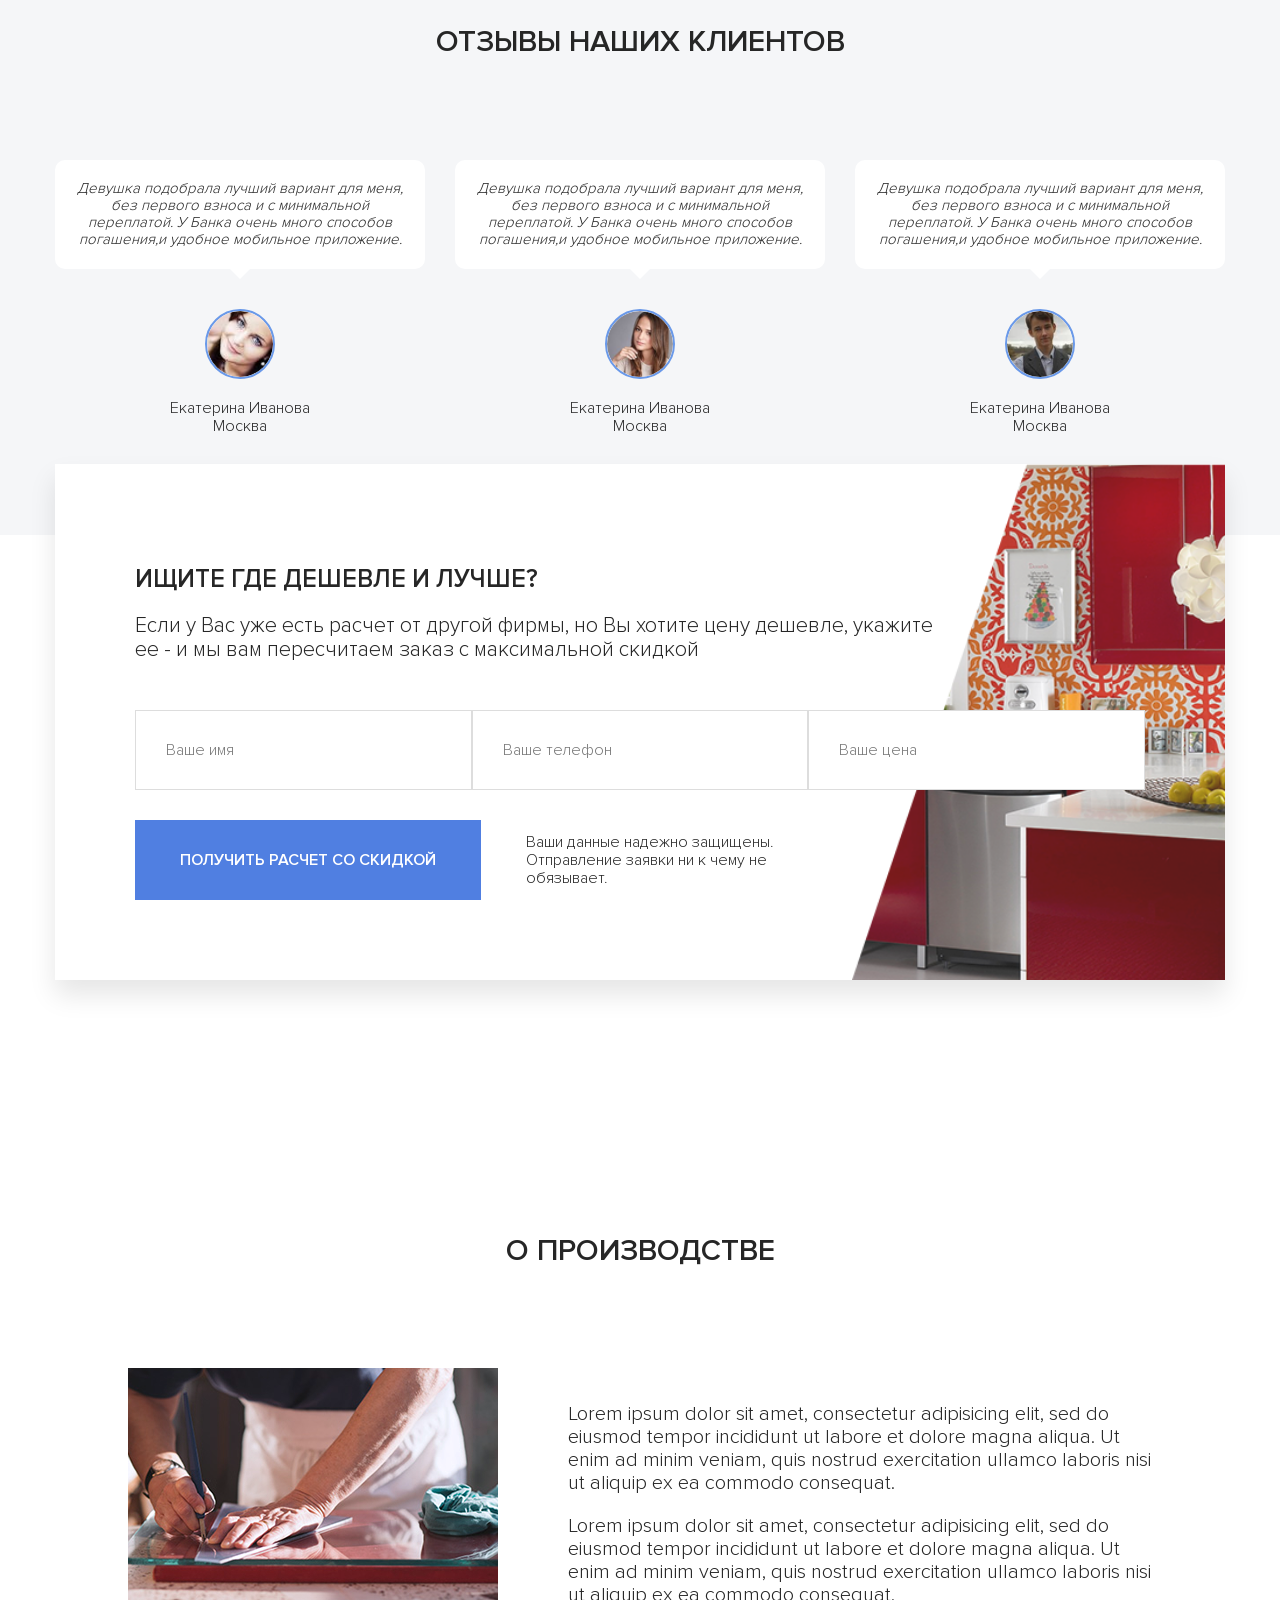
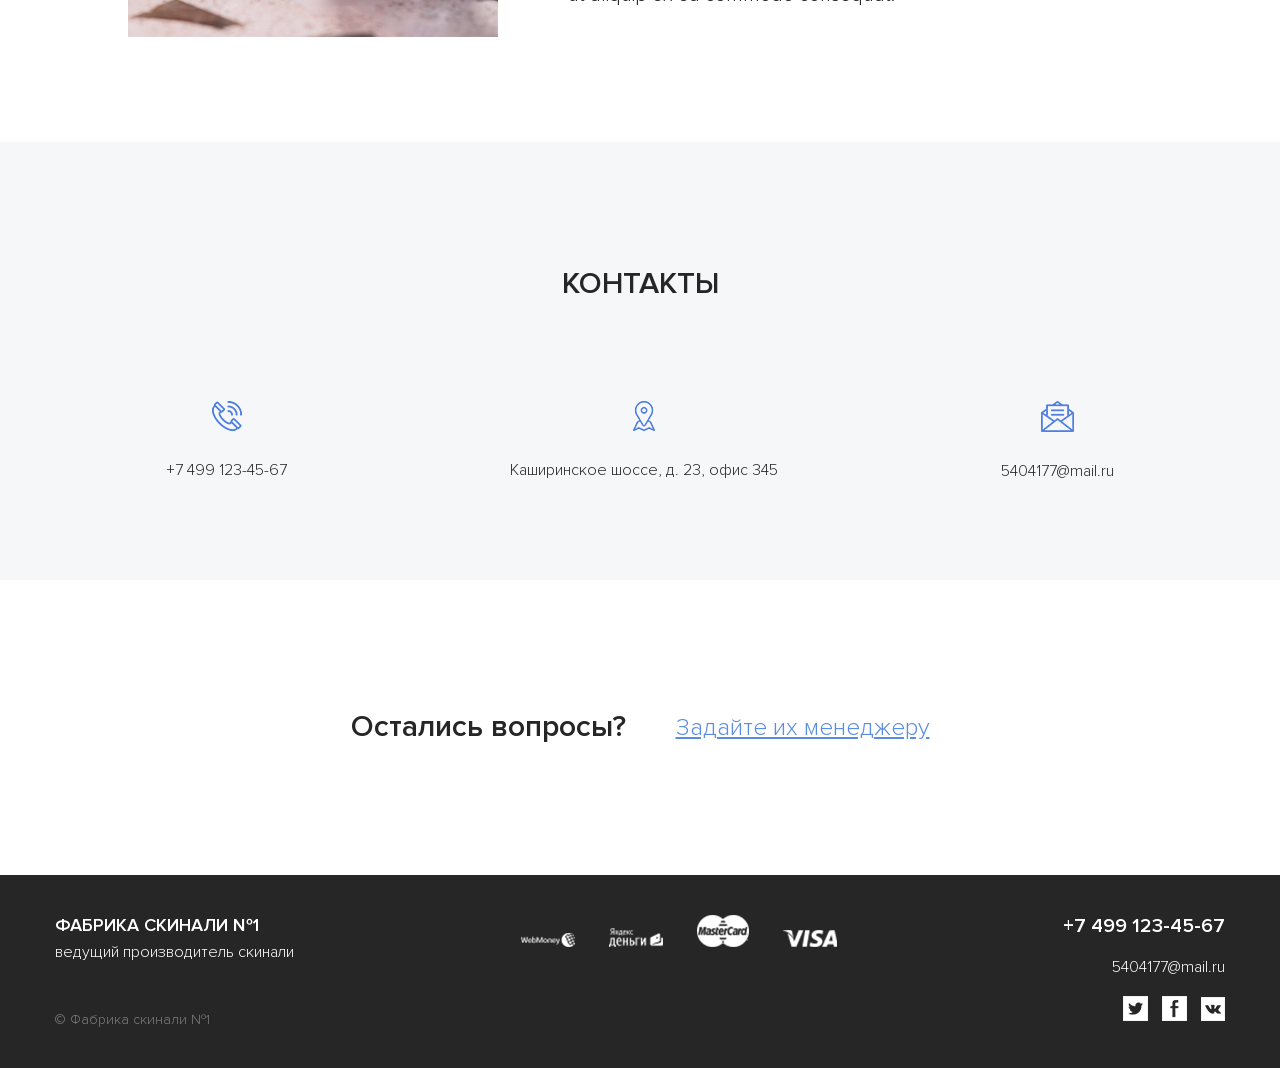
<file: skinali/index.html>
<!DOCTYPE html>
<html lang="ru">
<head>
	<meta charset="UTF-8">
	<meta name="viewport" content="width=device-width, initial-scale=1.0">
	<title>Фабрика скинали</title>
	<link rel="stylesheet" href="css/style.css">
</head> 
<body>
	<header class="header">
		<div class="menu">
			<div class="container">
				<nav class="menu__nav">
					<a class="menu__link" href="#">Главная</a>
					<a class="menu__link" href="#">Продукция</a>
					<a class="menu__link" href="#">Каталог</a>
					<a class="menu__link" href="#">Примеры работ</a>
					<a class="menu__link" href="#">Примерка изображений</a>
					<a class="menu__link" href="#">Стоимость дилерам</a>
					<a class="menu__link" href="#">О скинали</a>
				</nav>
			</div>
		</div>
		<!-- /.menu -->
		<div class="navbar">
			<div class="container">
				<div class="navbar-wrap">
					<button class="menu-button navbar__menu-button">
						<span class="menu-button__link"></span>
						<span class="menu-button__link"></span>
						<span class="menu-button__link"></span>
					</button>
					<!-- /.menu-button -->
					<div class="logo navbar__logo">
						<strong class="logo__text">Фабрика скинали №1</strong>
						<span class="logo__descpiption">ведущий производитель скинали</span>
					</div>
					<!-- /.logo navbar__logo -->
					<div class="navbar__mobile">
						<a class="navbar__phone" href="tel:+79121234567">+7 912 123-45-67</a>
						<span class="navbar__wokr-time navbar__small-text">без выходных 9-21</span>
					</div>
					<!-- /.navbar__mobile -->
					<div class="navbar__landline">
						<a class="navbar__phone" href="tel:+79121234567">+7 912 123-45-67</a>
						<a class="navbar__email navbar__small-text" href="mailto:info@mail.cu">info@mail.cu</a>
					</div>
					<!-- /.navbar__landline -->
					<a href="#offer" class="button-o navbar__button">Получить консультацию</a>
				</div>
				<!-- /. -->
			</div>
			<!-- /.container -->
		</div>
		<!-- /.navbar -->
		<div class="hero">
			<div class="container">
					<h1 class="hero__title">
						Гарантия <br>минимальной цены <br>на скинали
					</h1>
					<span class="hero__subtitle">от 3 000 р/м2</span>
					<a href="#offer" class="button hero__button">Заказать скинали</a>
				</div>
				<!-- /.hero -->
			</div>
	</header>

	<main>
		<section class="offer bg-secondary" id="offer">
			<div class="container">
				<div class="offer__block offer-block offer-block__calc-bg">
					<h2 class="offer__title">Оставьте заявку на расчет</h2>
					<spam class="offer__subtitle">и получите скидку 30% на изготовление скинали или фартука для кухни</spam>
					<form action="#" class="form offer__form">
						<div class="form__row">
							<div class="form__group">
								<label for="" class="form__label">Вид стекла</label>
								<input type="hidden" name="type" id="select-type" value="C печатью">
								<div class="select form__select">
									<div class="select_checked">С печатью</div>
									<ul class="select__dropdown">
										<li class="select__option" data-value="С печатью">С печатью</li>
										<li class="select__option" data-value="Без печати">Без печати</li>
									</ul>
								</div>
							</div>
							<div class="form__group">
								<label for="" class="form__label">Ширина, см</label>
								<input type="text" class="input form__input">
							</div>
							<div class="form__group">
								<label for="" class="form__label">Высота, см</label>
								<input type="text" class="input form__input">
							</div>
						</div>
						<div class="form__row form__row-checkbox">
							<div class="form__checkbox">
									<input class="checkbox" type="checkbox" name="" id="install">
									<label class="checkbox-label" for="install">
									Монтаж
								</label>
							</div>
							<div class="form__checkbox form__row-checkbox">
								<input class="checkbox" type="checkbox" name="" id="delivery">
								<label class="checkbox-label" for="delivery">
									Доставка
								</label>
							</div>
						</div>
						<div class="form__row">
							<div class="form__group">
								<input type="text" class="form__input input" placeholder="Ваше имя">
						</div>
							<div class="form__group">
								<input type="tel" class="form__input input" placeholder="Ваш телефон">
						</div>
							<div class="form__group">
								<input type="submit" class="button form__button" value="Получить скидки">
						</div>
						</div>
					</form>
				</div>
			</div>
		</section>
		<!-- /.offer -->

		<section class="features section" id="features">
			<div class="container">
				<h2 class="section-title section__title">Наши преимущества</h2>
				<div class="features-block">
					<div class="features-block__item">
						<img src="img/features/feature-1.png" alt="Бесплатный дизайн-макет" class="feature-block__image">
						<p class="feature-block__text">Бесплатный <br> дизайн-макет</p>
					</div>
					<div class="features-block__item">
						<img src="img/features/feature-2.png" alt="Пожизненная гарантия" class="feature-block__image">
						<p class="feature-block__text">Пожизненная <br> гарантия</p>
					</div>
					<div class="features-block__item">
						<img src="img/features/feature-3.png" alt="Большой каталог изображений" class="feature-block__image">
						<p class="feature-block__text">Большой <br> каталог изображений</p>
					</div>
					<div class="features-block__item">
						<img src="img/features/feature-4.png" alt="100% соблюдение сроков" class="feature-block__image">
						<p class="feature-block__text">100% соблюдение <br> сроков</p>
					</div>
					<div class="features-block__item">
						<img src="img/features/feature-5.png" alt="Собственное производство" class="feature-block__image">
						<p class="feature-block__text">Собственное <br> производство</p>
					</div>
					<div class="features-block__item">
						<img src="img/features/feature-6.png" alt="Минимальная цена в городе от 1600 р метр" class="feature-block__image">
						<p class="feature-block__text">Минимальная цена в городе <br> от 1600 р метр</p>
					</div>
				</div>
			</div>
		</section>
		<!-- /.features section -->

		<section class="section catalog">
			<div class="container">
				<h2 class="section-title section__title">Каталог скинали</h2>
				<div class="catalog-block">
					<div class="catalog-card catalog__card">
						<img class="catalog-card__image" src="img/catalog/catalog-1.png" alt="">
						<span class="catalog-card__tag">Коллажи</span>
						<div class="catalog-card__button">
							<button class="button-fitting catalog-card__buttons">Примерить онлайн</button>
							<button class="button-add catalog-card__buttons">Заказать</button>
							<button class="button-like">
								<img src="img/like.png" alt="like">
							</button>
						</div>
					</div>
					<div class="catalog-card catalog__card">
						<img class="catalog-card__image" src="img/catalog/catalog-2.png" alt="">
						<span class="catalog-card__tag">Авторская коллекция</span>
						<div class="catalog-card__button">
							<button class="button-fitting catalog-card__buttons">Примерить онлайн</button>
							<button class="button-add catalog-card__buttons">Заказать</button>
							<button class="button-like">
								<img src="img/like.png" alt="like">
							</button>
						</div>
					</div>
					<div class="catalog-card catalog__card">
						<img class="catalog-card__image" src="img/catalog/catalog-3.png" alt="">
						<span class="catalog-card__tag">Коллажи</span>
						<div class="catalog-card__button">
							<button class="button-fitting catalog-card__buttons">Примерить онлайн</button>
							<button class="button-add catalog-card__buttons">Заказать</button>
							<button class="button-like">
								<img src="img/like.png" alt="like">
							</button>
						</div>
					</div>
					<div class="catalog-card catalog__card">
						<img class="catalog-card__image" src="img/catalog/catalog-4.png" alt="">
						<span class="catalog-card__tag">Авторская коллекция</span>
						<div class="catalog-card__button">
							<button class="button-fitting catalog-card__buttons">Примерить онлайн</button>
							<button class="button-add catalog-card__buttons">Заказать</button>
							<button class="button-like">
								<img src="img/like.png" alt="like">
							</button>
						</div>
					</div>
					<div class="catalog-card catalog__card">
						<img class="catalog-card__image" src="img/catalog/catalog-5.png" alt="">
						<span class="catalog-card__tag">Коллажи</span>
						<div class="catalog-card__button">
							<button class="button-fitting catalog-card__buttons">Примерить онлайн</button>
							<button class="button-add catalog-card__buttons">Заказать</button>
							<button class="button-like">
								<img src="img/like.png" alt="like">
							</button>
						</div>
					</div>
					<div class="catalog-card catalog__card">
						<img class="catalog-card__image" src="img/catalog/catalog-6.png" alt="">
						<span class="catalog-card__tag">Абстракция</span>
						<div class="catalog-card__button">
							<button class="button-fitting catalog-card__buttons">Примерить онлайн</button>
							<button class="button-add catalog-card__buttons">Заказать</button>
							<button class="button-like">
								<img src="img/like.png" alt="like">
							</button>
						</div>
					</div>
					<div class="catalog-card catalog__card">
						<img class="catalog-card__image" src="img/catalog/catalog-7.png" alt="">
						<span class="catalog-card__tag">Коллажи</span>
						<div class="catalog-card__button">
							<button class="button-fitting catalog-card__buttons">Примерить онлайн</button>
							<button class="button-add catalog-card__buttons">Заказать</button>
							<button class="button-like">
								<img src="img/like.png" alt="like">
							</button>
						</div>
					</div>
					<div class="catalog-card catalog__card">
						<img class="catalog-card__image" src="img/catalog/catalog-8.png" alt="">
						<span class="catalog-card__tag">Абстракция</span>
						<div class="catalog-card__button">
							<button class="button-fitting catalog-card__buttons">Примерить онлайн</button>
							<button class="button-add catalog-card__buttons">Заказать</button>
							<button class="button-like">
								<img src="img/like.png" alt="like">
							</button>
						</div>
					</div>
				</div>
				<div class="catalog__link">
					<a href="#" class="button catalog__link-more button_lg">Смотреть весь каталог скинали</a>
					<span class="catalog__description">Более 3000 изображений скинали в 25 рубриках</span>
				</div>
			</div>
		</section>
		<!-- section catalog -->

		<section class="section blog">
			<div class="container">
				<div class="blog__heading">
					<h3 class="blog__title">Полезное или что важно знать о скинали...  </h3>
					<a href="#" class="blog__link-more">Читать все статьи</a>
				</div>
				<div class="blog-list">
					<div class="blog-card blog-list__card">
						<div class="blog-list__image">
							<img src="img/blog-list/blog-list-1.jpg" alt="Виды стекла">
						</div>
						<div class="blog-list__text">Виды стекла</div>
					</div>
					<div class="blog-card blog-list__card">
						<div class="blog-list__image">
							<img src="img/blog-list/blog-list-2.jpg" alt="Виды печати">
						</div>
						<div class="blog-list__text">Виды печати</div>
					</div>
					<div class="blog-card blog-list__card">
						<div class="blog-list__image">
							<img src="img/blog-list/blog-list-3.jpg" alt="Виды крепежа и монтажа">
						</div>
						<div class="blog-list__text">Виды крепежа и монтажа</div>
					</div>
					<div class="blog-card blog-list__card">
						<div class="blog-list__image">
							<img src="img/blog-list/blog-list-4.jpg" alt="Вопросы - Ответы"> 
						</div>
						<div class="blog-list__text">Вопросы - Ответы</div>
					</div>
				</div>
			</div>
		</section>
		<!-- /.section blog-list -->

		<section class="section price">
			<div class="container">
				<h2 class="section-title section__title">Цены и виды скинали</h2>
				<div class="price-block">
					<div class="price-card price-block__card">
						<div class="price-card__image">
							<img src="img/price/praice-card-1.png" alt="Прозрачные">
					</div>
						<div class="price-card__text">
							<div class="price-card__pricetag">
								<h4 class="price-card__title">Прозрачные</h4>
								<span class="price-card-cost">от 3500 р/м2</span>
							</div>
							<div class="price-card__button">
								<button class="button">Оставить заявку</button>
						</div>
						</div>
					</div>
					<div class="price-card price-block__card">
						<div class="price-card__image">
							<img src="img/price/praice-card-2.png" alt="Однотонные">
					</div>
						<div class="price-card__text">
							<div class="price-card__pricetag">
								<h4 class="price-card__title">Однотонные</h4>
								<span class="price-card-cost">от 3500 р/м2</span>
							</div>
							<div class="price-card__button">
								<button class="button">Оставить заявку</button>
						</div>
						</div>
					</div>
					<div class="price-card price-block__card">
						<div class="price-card__image">
							<img src="img/price/praice-card-3.png" alt="Полноцветные">
					</div>
						<div class="price-card__text">
							<div class="price-card__pricetag">
								<h4 class="price-card__title">Полноцветные</h4>
								<span class="price-card-cost">от 3500 р/м2</span>
							</div>
							<div class="price-card__button">
								<button class="button">Оставить заявку</button>
							</div>
						</div>					
					</div>
					<div class="price-card price-block__card">
						<div class="price-card__image">
							<img src="img/price/praice-card-4.png" alt="Стекло ‘Optiwite’">
					</div>
						<div class="price-card__text">
							<div class="price-card__pricetag">
								<h4 class="price-card__title">Стекло ‘Optiwite’</h4>
								<span class="price-card-cost">от 3500 р/м2</span>
							</div>
							<div class="price-card__button">
								<button class="button">Оставить заявку</button>
						</div>
						</div>
					</div>
					<div class="price-card price-block__card">
						<div class="price-card__image">
							<img src="img/price/praice-card-5.png" alt="Зеркальные">
					</div>
						<div class="price-card__text">
							<div class="price-card__pricetag">
								<h4 class="price-card__title">Зеркальные</h4>
								<span class="price-card-cost">от 3500 р/м2</span>
							</div>
							<div class="price-card__button">
								<button class="button">Оставить заявку</button>
						</div>
						</div>
					</div>
					<div class="price-card price-block__card">
						<div class="price-card__image">
							<img src="img/price/praice-card-6.png" alt="С подсветкой"></div>

						<div class="price-card__text">
							<div class="price-card__pricetag">
								<h4 class="price-card__title">С подсветкой</h4>
								<span class="price-card-cost">от 3500 р/м2</span>
							</div>
							<div class="price-card__button">
								<button class="button">Оставить заявку</button>
						</div>
						</div>
					</div>
					<div class="price-card price-block__card">
						<div class="price-card__image">
							<img src="img/price/praice-card-7.png" alt="Световые панели">
					</div>
						<div class="price-card__text">
							<div class="price-card__pricetag">
								<h4 class="price-card__title">Световые панели</h4>
								<span class="price-card-cost">от 3500 р/м2</span>
							</div>
							<div class="price-card__button">
								<button class="button">Оставить заявку</button>
						</div>
						</div>
					</div>
					<div class="price-card price-block__card">
						<div class="price-card__image">
							<img src="img/price/praice-card-8.png" alt="Панно, картины">
					</div>
						<div class="price-card__text">
							<div class="price-card__pricetag">
								<h4 class="price-card__title">Панно, картины</h4>
								<span class="price-card-cost">от 3500 р/м2</span>
							</div>
							<div class="price-card__button">
								<button class="button">Оставить заявку</button>
						</div>
						</div>
					</div>
				</div>
			</div>		
		</section>
		<!-- /.section price -->

		<section class="section steps">
			<div class="container">
				<h2 class="section-title section__title">
					Этапы работ
				</h2>
				<div class="steps-block">
					<div class="step">
						<img src="img/steps/step-1.png" alt="Заявка" class="step__image">
						<h4 class="step__title">Заявка</h4>
						<p class="step__text">Вы оставляете заявку на нашем сайте или по телефону</p>
					</div>
					<div class="step">
						<img src="img/steps/step-2.png" alt="Замер" class="step__image">
						<h4 class="step__title">Замер</h4>
						<p class="step__text">Вы произвилите замер сами или наш специалист выезжает к вам</p>
					</div>
					<div class="step">
						<img src="img/steps/step-3.png" alt="Договор" class="step__image">
						<h4 class="step__title">Договор</h4>
						<p class="step__text">Вы оставляете заявку на нашем сайте или по телефону</p>
					</div>
					<div class="step">
						<img src="img/steps/step-4.png" alt="Дизайн" class="step__image">
						<h4 class="step__title">Дизайн</h4>
						<p class="step__text">Вы оставляете заявку на нашем сайте или по телефону</p>
					</div>
					<div class="step">
						<img src="img/steps/step-5.png" alt="Производство" class="step__image">
						<h4 class="step__title">Производство</h4>
						<p class="step__text">Вы оставляете заявку на нашем сайте или по телефону</p>
					</div>
					<div class="step">
						<img src="img/steps/step-6.png" alt="Монтаж" class="step__image">
						<h4 class="step__title">Монтаж</h4>
						<p class="step__text">Вы оставляете заявку на нашем сайте или по телефону</p>
					</div>
				</div>
			</div>
		</section>
		<!-- /.section steps -->

		<section class="section before">
			<div class="container">
				<h2 class="section-title section__title">До и после</h2>
				<div class="before-slider-wrap">
					<div class="before-slider">
						<div class="before-slider__item">
							<div class="before-after">
								<img src="img/before.jpg" alt="">
								<img src="img/after.jpg" alt="">
						</div>
						</div>
						<div class="before-slider__item">
							<div class="before-after">
								<img src="img/before.jpg" alt="">
								<img src="img/after.jpg" alt="">
						</div>
						</div>
						<div class="before-slider__item">
							<div class="before-after">
								<img src="img/before.jpg" alt="">
								<img src="img/after.jpg" alt="">
						</div>
						</div>
					</div>

					<div class="before-slider-arrows">
						<button class="arrow arrow-left">
							<img src="img/arrow-left.png" alt="">
						</button>
						<button class="arrow arrow-right">
							<img src="img/arrow-right.png" alt="">
						</button>
					</div>
				</div>
				<!-- /.befofe-slider-wrap -->
			</div>
		</section>
		<!-- /.section before -->

		<section class="section feedback">
			<div class="container">
				<h2 class="section-title section__title">
					Отзывы наших клиентов
				</h2>
				<div class="feedback-slider">
					<div class="feedback-slider__item">
						<div class="feedback-slider__text">
							Девушка подобрала лучший вариант для меня, без первого взноса и с минимальной переплатой. 
							У Банка очень много способов погашения,и удобное мобильное приложение.
						</div>
						<img src="img/feedback/feedback_avatar-1.png" alt="avatar" class="feedback-slider__img">
						<span class="feedback-slider__name">Екатерина Иванова <br>Москва</span>
					</div>

					<div class="feedback-slider__item">
						<div class="feedback-slider__text">
							Девушка подобрала лучший вариант для меня, без первого взноса и с минимальной переплатой. 
							У Банка очень много способов погашения,и удобное мобильное приложение.
						</div>
						<img src="img/feedback/feedback_avatar-2.png" alt="avatar" class="feedback-slider__img">
						<span class="feedback-slider__name">Екатерина Иванова <br>Москва</span>
					</div>

					<div class="feedback-slider__item">
						<div class="feedback-slider__text">
							Девушка подобрала лучший вариант для меня, без первого взноса и с минимальной переплатой. 
							У Банка очень много способов погашения,и удобное мобильное приложение.
						</div>
						<img src="img/feedback/feedback_avatar-3.png" alt="avatar" class="feedback-slider__img">
						<span class="feedback-slider__name">Екатерина Иванова <br>Москва</span>
					</div>

					<!-- <div class="feedback-slider__item">
						<div class="feedback-slider__text">
							Девушка подобрала лучший вариант для меня, без первого взноса и с минимальной переплатой. 
							У Банка очень много способов погашения,и удобное мобильное приложение.
						</div>
						<img src="img/feedback/feedback_avatar-1.png" alt="avatar" class="feedback-slider__img">
						<span class="feedback-slider__name">Екатерина Иванова <br>Москва</span>
					</div> -->
				</div>
				<!-- /.feeback-slider -->
			</div>
		</section>
		<!-- /.section feedback -->

		<section class="offer">
			<div class="container">
				<div class="offer__block offer-block offer-block__price-bg">
					<h2 class="offer__title">Ищите где дешевле и лучше?</h2>
					<spam class="offer__subtitle">Если у Вас уже есть расчет от другой фирмы, но Вы хотите цену дешевле, укажите ее - и мы вам пересчитаем заказ с максимальной скидкой</spam>
					<form action="#" class="form offer__form">
						<div class="form__row">
							<div class="form__group">
								<input type="text" class="input form__input" placeholder="Ваше имя">
							</div>
							<div class="form__group">
								<input type="tel" class="input form__input" placeholder="Ваше телефон">
							</div>
							<div class="form__group">
								<input type="text" class="input form__input" placeholder="Ваше цена">
							</div>
						</div>
						<div class="form__row">
							<div class="form__group">
								<input type="submit" class="button form__button form__button_price" value="Получить расчет со скидкой">
							</div>

							<div class="form__group">
								<span class="form__policy">
									Ваши данные надежно защищены. <br>
									Отправление заявки ни к чему не обязывает.
								</span>
							</div>
						</div>
					</form>
				</div>
			</div>
		</section>
		<!-- /.offer -->

		<section class="section factory">
			<div class="container">
				<h2 class="section-title section__title">О производстве</h2>
				<div class="factory-block">
					<div class="factory-block__image">
						<img src="img/factory/work.png" alt="Работа со стеклом">
					</div>
					<div class="factory-block__text">
						<p>Lorem ipsum dolor sit amet, consectetur adipisicing elit, sed do eiusmod tempor incididunt ut labore et dolore magna aliqua. Ut enim ad minim veniam, quis nostrud exercitation ullamco laboris nisi ut aliquip ex ea commodo consequat. </p>
						
						<p>Lorem ipsum dolor sit amet, consectetur adipisicing elit, sed do eiusmod tempor incididunt ut labore et dolore magna aliqua. Ut enim ad minim veniam, quis nostrud exercitation ullamco laboris nisi ut aliquip ex ea commodo consequat. </p>
					</div>
				</div>
			</div>
		</section>
		<!-- /.section factory -->

		<section class="section contacts">
			<div class="container">
				<h2 class="section-title section__title">Контакты</h2>
				<div class="contacts-block">
					<div class="contacts-block__item">
						<img src="img/contacts/contacts-1.png" alt="" class="contacts__image">
						<div class="contacts__text">
							<a href="" class="contacts__link">+7 499 123-45-67</a>
						</div>
					</div>
					<div class="contacts-block__item">
						<img src="img/contacts/contacts-2.png" alt="" class="contacts__image">
						<div class="contacts__text">
							<address class="contacts__address">Каширинское шоссе, д. 23, офис 345</address>
						</div>
					</div>
					<div class="contacts-block__item">
						<img src="img/contacts/contacts-3.png" alt="" class="contacts__image">
						<div class="contacts__text">
							<a href="" class="contacts__link">5404177@mail.ru</a>
						</div>
					</div>
				</div>
			</div>
		</section>
		<!-- /.section contacts -->

		<section class="map" id="map">
			<!-- <script type="text/javascript" charset="utf-8" async src="https://api-maps.yandex.ru/services/constructor/1.0/js/?um=constructor%3A432368799432edf7b8d91ba4c38322b43ae0f8c5f188acfafea9a6ba251f716c&amp;width=100%25&amp;height=400&amp;lang=ru_RU&amp;scroll=false"></script> -->
		</section>

		<section class="section questions">
			<div class="container">
				<div class="questions-block">
					<h3 class="questions__title">Остались вопросы?</h3>
					<a href="#" class="questions-link">Задайте их менеджеру</a>
				</div>
			</div>
		</section>
		<!-- /.section questions -->

		<footer class="footer">
			<div class="container">
				<div class="footer-block">
					<div class="footer__descriptions">
						<h4 class="footer__title">Фабрика скинали №1</h4>
						<span class="footer__subtitle">ведущий производитель скинали</span>
						<span class="footer__copy">© Фабрика скинали №1</span>
					</div>
					<div class="footer__pay-info">
						<img src="img/footer/webmoney.png" alt="" class="footer__pay-logo">
						<img src="img/footer/yandex-pay.png" alt="" class="footer__pay-logo">
						<img src="img/footer/master-card.png" alt="" class="footer__pay-logo">
						<img src="img/footer/visa-pay.png" alt="" class="footer__pay-logo">
					</div>
					<div class="footer__contatcs">
						<a href="#" class="footer__phone">+7 499 123-45-67</a>
						<a href="#" class="footer__mail">5404177@mail.ru</a>
						<div class="footer__social">
							<a href="#" class="footer-social__links">
								<img src="img/footer/twitter.png">
							</a>
							<a href="#" class="footer-social__links">
								<img src="img/footer/facebook.png">
							</a>
							<a href="#" class="footer-social__links">
								<img src="img/footer/vk.png">
							</a>
						</div>
					</div>
				</div>
			</div>
		</footer>
		<!-- /.footer -->
	</main>

	<script src="https://code.jquery.com/jquery-2.2.4.min.js" integrity="sha256-BbhdlvQf/xTY9gja0Dq3HiwQF8LaCRTXxZKRutelT44=" crossorigin="anonymous"></script>
	<script src="js/jquery.event.move.js"></script>
	<script src="js/jquery.twentytwenty.js"></script>
	<script src="js/slick.min.js"></script>
	<script src="js/main.js"></script>
	<script src="js/jquery.mask.min.js"></script>
</body>
</html>
</file>
<file: beauty/css/style.css>
@charset "UTF-8";
* {
  -webkit-box-sizing: border-box;
          box-sizing: border-box;
}

.container {
  max-width: 1170px;
  margin: 0 auto;
}

@media (max-width: 1199px) {
  .container {
    max-width: 960px;
  }
}
@media (max-width: 991px) {
  .container {
    max-width: 850px;
  }
}
@media (max-width: 768px) {
  .container {
    max-width: 98%;
  }
}
button, input, a {
  outline: none;
}

body {
  background-color: #EFEFEF;
  color: #333333;
  font-family: "Roboto", sans-serif;
  font-size: 14px;
  font-weight: 300;
}

.btn {
  background-color: transparent;
  padding: 12px 26px;
  border: 2px solid #F13C6E;
  border-radius: 40px;
  font-size: 14px;
}
.btn:hover {
  background-color: #f24a79;
}
.btn-light {
  background-color: #fff;
  -webkit-transition: 0.3s;
  transition: 0.3s;
}
.btn-light:hover {
  background-color: #F13C6E;
  color: #fff;
}
.btn-primary {
  padding: 12px 50px;
  background-color: #F13C6E;
  color: #fff;
  border: 2px solid #fff;
  border-radius: 40px;
}

@font-face {
  font-family: 'fontello';
  src: url("../font/fontello.eot?41732914");
  src: url("../font/fontello.eot?41732914#iefix") format("embedded-opentype"), url("../font/fontello.woff2?41732914") format("woff2"), url("../font/fontello.woff?41732914") format("woff"), url("../font/fontello.ttf?41732914") format("truetype"), url("../font/fontello.svg?41732914#fontello") format("svg");
  font-weight: normal;
  font-style: normal;
}
/* Chrome hack: SVG is rendered more smooth in Windozze. 100% magic, uncomment if you need it. */
/* Note, that will break hinting! In other OS-es font will be not as sharp as it could be */
/*
@media screen and (-webkit-min-device-pixel-ratio:0) {
  @font-face {
    font-family: 'fontello';
    src: url('../font/fontello.svg?41732914#fontello') format('svg');
  }
}
*/
[class^="icon-"]:before, [class*=" icon-"]:before {
  font-family: "fontello";
  font-style: normal;
  font-weight: normal;
  speak: never;
  display: inline-block;
  text-decoration: inherit;
  width: 1em;
  margin-right: .2em;
  text-align: center;
  /* opacity: .8; */
  /* For safety - reset parent styles, that can break glyph codes*/
  font-variant: normal;
  text-transform: none;
  /* fix buttons height, for twitter bootstrap */
  line-height: 1em;
  /* Animation center compensation - margins should be symmetric */
  /* remove if not needed */
  margin-left: .2em;
  /* you can be more comfortable with increased icons size */
  /* font-size: 120%; */
  /* Font smoothing. That was taken from TWBS */
  -webkit-font-smoothing: antialiased;
  -moz-osx-font-smoothing: grayscale;
  /* Uncomment for 3D effect */
  /* text-shadow: 1px 1px 1px rgba(127, 127, 127, 0.3); */
}

.icon-phone:before {
  content: '\e800';
}

/* '' */
.icon-facebook:before {
  content: '\f09a';
}

/* '' */
.icon-youtube-play:before {
  content: '\f16a';
}

/* '' */
.icon-instagram:before {
  content: '\f16d';
}

/* '' */
.icon-vkontakte:before {
  content: '\f189';
}

/* '' */
.header__menu {
  padding: 16px 0;
}
.header__menu-list {
  display: -webkit-box;
  display: -ms-flexbox;
  display: flex;
  -webkit-box-pack: center;
      -ms-flex-pack: center;
          justify-content: center;
  -webkit-box-align: center;
      -ms-flex-align: center;
          align-items: center;
  list-style: none;
  margin: 0;
}
.header__menu-list a {
  text-decoration: none;
  padding: 0 15px;
  color: #333333;
}
.header__descriptions {
  background-color: #fff;
  padding-top: 20px;
  padding-bottom: 30px;
}
.header__descriptions-block {
  display: -webkit-box;
  display: -ms-flexbox;
  display: flex;
  -webkit-box-pack: justify;
      -ms-flex-pack: justify;
          justify-content: space-between;
  -webkit-box-align: center;
      -ms-flex-align: center;
          align-items: center;
  padding-bottom: 20px;
}
.header__descriptions-logo {
  margin: 0;
  display: -webkit-box;
  display: -ms-flexbox;
  display: flex;
  -webkit-box-align: center;
      -ms-flex-align: center;
          align-items: center;
}
.header__descriptions-title {
  padding-left: 20px;
  text-transform: uppercase;
  font-size: 36px;
  letter-spacing: 5px;
  color: #F13C6E;
  font-weight: 900;
}
.header__descriptions-search {
  -ms-flex-preferred-size: 45%;
      flex-basis: 45%;
  text-align: center;
  position: relative;
}
.header__descriptions-search input {
  max-width: 250px;
  height: 40px;
  padding: 10px 20px 10px 40px;
  border-radius: 40px;
  border: none;
  background-color: #EFEFEF;
  font-weight: 300;
}
.header__descriptions-search::before {
  content: "";
  display: block;
  position: absolute;
  left: 167px;
  top: 10.5px;
  width: 20px;
  height: 20px;
  background: url("../images/search.svg") center no-repeat;
}
.header__descriptions-contact_phone {
  font-size: 16px;
  text-decoration: none;
  color: #333333;
  font-weight: 500;
}
.header__descriptions-contact .icon-phone {
  display: none;
}
.header__nav {
  border-top: 1px solid #EFEFEF;
}
.header__nav-list {
  display: -webkit-box;
  display: -ms-flexbox;
  display: flex;
  -webkit-box-pack: center;
      -ms-flex-pack: center;
          justify-content: center;
  margin: 0;
  padding-top: 30px;
  list-style: none;
}
.header__nav-list li a {
  padding: 0 20px;
  text-decoration: none;
  color: #333333;
  font-weight: 500;
}

@media (max-width: 1199px) {
  .header__descriptions-search {
    -ms-flex-preferred-size: 33%;
        flex-basis: 33%;
  }
  .header__descriptions-search::before {
    left: 62.5px;
  }
  .header__descriptions-contact .icon-phone {
    display: none;
  }
}
@media (max-width: 991px) {
  .header__descriptions-search::before {
    left: 45px;
  }
  .header__descriptions-contact_phone {
    display: none;
  }
  .header__descriptions-contact .icon-phone {
    display: block;
    padding: 5px;
    border-radius: 50%;
    font-size: 22px;
    background-color: #F13C6E;
    color: #fff;
  }
  .header__descriptions-contact .icon-phone:hover {
    background-color: #f35480;
  }
}
@media (max-width: 768px) {
  .header__descriptions-search::before {
    left: 28px;
  }
}
.armchair {
  background: #F13C6E url("../images/armchair.jpg") center no-repeat;
  background-size: cover;
  max-height: 604px;
}
.armchair__description {
  padding-top: 150px;
  padding-bottom: 150px;
  color: #fff;
}
.armchair__description-title {
  margin-bottom: 50px;
  font-weight: 500;
  font-size: 48px;
}
.armchair__description-subtitle {
  margin: 0;
  margin-bottom: 60px;
  line-height: 1.7;
}

.offer {
  padding-top: 100px;
  padding-bottom: 100px;
}
.offer__title {
  font-size: 24px;
  margin-top: 0;
  margin-bottom: 30px;
}
.offer__wrapper {
  display: -webkit-box;
  display: -ms-flexbox;
  display: flex;
  -webkit-box-pack: justify;
      -ms-flex-pack: justify;
          justify-content: space-between;
  -webkit-box-align: center;
      -ms-flex-align: center;
          align-items: center;
}
.offer__wrapper-inner {
  display: -webkit-box;
  display: -ms-flexbox;
  display: flex;
  -webkit-box-orient: vertical;
  -webkit-box-direction: normal;
      -ms-flex-direction: column;
          flex-direction: column;
  -webkit-box-align: center;
      -ms-flex-align: center;
          align-items: center;
  text-align: center;
  margin-right: 30px;
  padding: 25px 30px;
  background-color: #fff;
}
.offer__wrapper-inner:last-child {
  margin-right: 0;
}
.offer__wrapper-subtitle {
  display: block;
  padding: 20px;
}
.offer__wrapper-price {
  padding-bottom: 20px;
  font-weight: 500;
  font-size: 21px;
}

@media (max-width: 991px) {
  .offer__title {
    text-align: center;
  }
  .offer__wrapper {
    -ms-flex-wrap: wrap;
        flex-wrap: wrap;
    -ms-flex-pack: distribute;
        justify-content: space-around;
  }
  .offer__wrapper-inner {
    margin: 0;
    max-width: 350px;
  }
  .offer__wrapper-inner:nth-child(3) {
    margin-top: 30px;
  }
  .offer__wrapper-inner:nth-child(4) {
    margin-top: 30px;
  }
}
.advertising {
  margin-bottom: 100px;
}
.advertising__block {
  display: -webkit-box;
  display: -ms-flexbox;
  display: flex;
  -webkit-box-pack: justify;
      -ms-flex-pack: justify;
          justify-content: space-between;
  -webkit-box-align: center;
      -ms-flex-align: center;
          align-items: center;
  color: #fff;
}
.advertising__block-card {
  padding: 35px 40px;
  width: 540px;
  height: 225px;
  background-color: #F13C6E;
}
.advertising__block-card:hover {
  background-color: #f35480;
}
.advertising__block-title {
  margin-top: 0;
  font-size: 18px;
  font-weight: 500;
}
.advertising__block-subtitle {
  display: block;
  padding-bottom: 25px;
  line-height: 1.5;
}
.advertising__block-form input {
  padding: 12px 25px;
  border: none;
  border-radius: 30px;
}
.advertising-img__one {
  background: #F13C6E url("../images/message.png") center right 45px no-repeat;
}
.advertising-img__two {
  background: #F13C6E url("../images/car.png") center right 45px no-repeat;
}

@media (max-width: 1199px) {
  .advertising__block {
    -ms-flex-wrap: wrap;
        flex-wrap: wrap;
    -webkit-box-pack: center;
        -ms-flex-pack: center;
            justify-content: center;
  }
  .advertising__block-card {
    margin-bottom: 20px;
  }
  .advertising__block-card:last-child {
    margin-bottom: 0;
  }
}
.brands__block {
  display: -webkit-box;
  display: -ms-flexbox;
  display: flex;
  -webkit-box-pack: justify;
      -ms-flex-pack: justify;
          justify-content: space-between;
  -webkit-box-align: center;
      -ms-flex-align: center;
          align-items: center;
  -ms-flex-wrap: wrap;
      flex-wrap: wrap;
  background-color: #fff;
  padding: 35px 35px;
  text-align: center;
}
.brands__block-items {
  -ms-flex-preferred-size: 23%;
      flex-basis: 23%;
  margin-bottom: 20px;
  margin-left: 10px;
  margin-right: 10px;
  padding: 30px;
}
.brands__block-items:hover {
  background-color: #F13C6E;
  color: #fff;
}
.brands__block-items:nth-child(9) {
  margin-bottom: 0;
}
.brands__block-items:nth-child(10) {
  margin-bottom: 0;
}
.brands__block-items:nth-child(11) {
  margin-bottom: 0;
}
.brands__block-items:last-child {
  margin-bottom: 0;
}

.category {
  background-color: #fff;
}
.category__block {
  padding: 55px 0;
  display: -webkit-box;
  display: -ms-flexbox;
  display: flex;
  -webkit-box-pack: justify;
      -ms-flex-pack: justify;
          justify-content: space-between;
}
.category__block-title {
  margin-top: 0;
  margin-bottom: 45px;
  font-size: 16px;
}
.category__block-menu_list {
  padding: 0;
  list-style: none;
}
.category__block-menu_list li {
  margin-top: 10px;
}
.category__block-menu_list li a {
  text-decoration: none;
  font-size: 12px;
}

.footer__head {
  padding: 35px 0;
  background-color: #fff;
}
.footer__head-contact {
  display: block;
}
.footer__head-block {
  display: -webkit-box;
  display: -ms-flexbox;
  display: flex;
  -webkit-box-pack: justify;
      -ms-flex-pack: justify;
          justify-content: space-between;
  -webkit-box-align: center;
      -ms-flex-align: center;
          align-items: center;
}
.footer__head-social {
  -ms-flex-preferred-size: 25%;
      flex-basis: 25%;
  display: -webkit-box;
  display: -ms-flexbox;
  display: flex;
  -webkit-box-pack: justify;
      -ms-flex-pack: justify;
          justify-content: space-between;
  -webkit-box-align: center;
      -ms-flex-align: center;
          align-items: center;
}
.footer__head-social .social-links {
  display: block;
  padding: 12px;
  font-size: 22px;
  color: #F13C6E;
  border: 2px solid #F13C6E;
  border-radius: 50%;
  -webkit-transition: all 0.2s;
  transition: all 0.2s;
}
.footer__head-social .social-links:hover {
  background-color: #F13C6E;
  color: #fff;
}

@media (max-width: 768px) {
  .footer__head-block {
    text-align: center;
    -ms-flex-wrap: wrap;
        flex-wrap: wrap;
    -webkit-box-pack: center;
        -ms-flex-pack: center;
            justify-content: center;
    height: 170px;
  }
  .footer__head-social {
    -ms-flex-preferred-size: 100%;
        flex-basis: 100%;
  }
  .footer__head-address {
    -ms-flex-preferred-size: 50%;
        flex-basis: 50%;
  }
  .footer__head .footer__head-contact {
    -ms-flex-preferred-size: 50%;
        flex-basis: 50%;
  }
}
.footer {
  padding: 25px 0;
}
.footer__block {
  display: -webkit-box;
  display: -ms-flexbox;
  display: flex;
  -webkit-box-pack: justify;
      -ms-flex-pack: justify;
          justify-content: space-between;
  -webkit-box-align: center;
      -ms-flex-align: center;
          align-items: center;
}
.footer__block-copy_link {
  color: #828282;
  text-decoration: none;
}
.footer__block-politicks_link {
  color: #828282;
  text-decoration: none;
}
</file>
<file: css/style.min.css>
*{font-family:'Roboto', sans-serif}header{position:relative;height:50px}nav{position:fixed;width:100%;height:50px;background-color:#212121;z-index:5}.hamburger{display:none}.menu{display:-webkit-box;display:-ms-flexbox;display:flex;-webkit-box-pack:justify;-ms-flex-pack:justify;justify-content:space-between;padding:13px 70px;margin:0;list-style-type:none}.menu_link{color:#ffffff;font-size:15px;font-weight:300}.menu_link:hover{text-decoration:none;color:#1eacc7}.menu_item{border-right:2px dotted black;padding-right:28px}.menu_item:last-child{border-right:none}.subheader{position:absolute;top:50px;width:100%;height:84px;background-color:rgba(0,0,0,0.6)}.subheader_logo{display:block;max-width:100%;margin-top:16px}.subheader_official{margin-top:6px;opacity:0.5;color:#ffffff;font-size:13px;font-weight:400}.subheader_call{color:#ffffff;font-size:12px;font-weight:300;margin-top:19px;text-align:right}.subheader_phone{display:block;margin-top:8px;color:#ffffff;font-size:22px;font-weight:400;text-transform:uppercase;text-align:right;line-height:12px}.subheader_phone:hover{text-decoration:none;color:#fff}.subheader_btn{margin-top:19px;width:172px;height:46px;-webkit-box-shadow:inset 0 -3px 0 rgba(0,0,0,0.12);box-shadow:inset 0 -3px 0 rgba(0,0,0,0.12);border:none;border-radius:4px;background-image:-webkit-gradient(linear, left bottom, left top, from(#1eacc7), to(#4ce2ff));background-image:linear-gradient(to top, #1eacc7 0%, #4ce2ff 100%);text-shadow:1px 1px 0 rgba(0,0,0,0.21);color:#ffffff;font-size:14px;font-weight:400;text-transform:uppercase}.subheader_btn:hover{background-image:none;background-color:#1eacc7}.promo{min-height:800px;background:url("../img/bg/main_bg.jpg") center center/cover no-repeat;padding:150px 0 135px 0}.promo_header{color:#ffffff;font-weight:700;text-transform:uppercase;font-size:60px;line-height:60px;margin:0;text-align:center}.promo_subheader{color:#ffffff;font-weight:700;text-transform:uppercase;font-size:36px;line-height:36px;margin:0;margin-top:22px;text-align:center}.promo_descr{color:#ffffff;font-size:18px;font-weight:400;line-height:24px;text-align:center;margin-top:23px}.promo_btn{display:block;margin:118px auto 0 auto;width:259px;height:63px;-webkit-box-shadow:inset 0 -4px 0 rgba(0,0,0,0.12);box-shadow:inset 0 -4px 0 rgba(0,0,0,0.12);border:none;border-radius:4px;background-image:-webkit-gradient(linear, left bottom, left top, from(#1eacc7), to(#4ce2ff));background-image:linear-gradient(to top, #1eacc7 0%, #4ce2ff 100%);text-shadow:1px 1px 0 rgba(0,0,0,0.21);color:#ffffff;font-size:18px;font-weight:400;text-transform:uppercase}.promo_btn:hover{background-image:none;background-color:#1eacc7}.reasons{padding:71px 0 65px 0}.reasons_block{display:-webkit-box;display:-ms-flexbox;display:flex;-webkit-box-pack:center;-ms-flex-pack:center;justify-content:center;-webkit-box-align:center;-ms-flex-align:center;align-items:center;margin-top:35px}.reasons_round{display:-webkit-box;display:-ms-flexbox;display:flex;-webkit-box-pack:center;-ms-flex-pack:center;justify-content:center;-webkit-box-align:center;-ms-flex-align:center;align-items:center;margin-right:26px;width:113px;height:113px;background-color:#1eacc7;border-radius:100%}.reasons_descr{width:343px}.reasons_subtitle{line-height:21px;color:#1eacc7;font-size:17px;font-weight:400}.reasons_text{color:#202020;font-size:15px;font-weight:300;line-height:21px}.label{position:relative;margin:0 auto;height:24px;width:112px;padding:5px 12px;background-color:#000000;color:#ffffff;font-size:11px;font-weight:300;text-transform:uppercase;text-align:center;z-index:2}.label_white{background-color:#fff;color:#000}.label_min{width:76px}.title{position:relative;margin-bottom:0;margin-top:38px;color:#222222;font-size:38px;line-height:38px;font-weight:700;text-transform:uppercase;text-align:center;z-index:2}.title_white{color:#fff}.subtitle{position:relative;margin-top:19px;color:#222222;font-size:17px;font-weight:400;text-align:center;z-index:2}.subtitle_white{color:#fff}.mobile{min-height:864px;padding:48px 0 79px 0;background:url("../img/bg/mobile_app.png") center center/cover no-repeat}.mobile .row{margin-top:32px}.mobile_item{position:relative;width:320px;height:280px;margin:0 auto;margin-bottom:19px;padding-top:92px}.mobile_item_1{background:url("../img/bg/mobile_screen_1.jpg") center center/cover no-repeat}.mobile_item_2{background:url("../img/bg/mobile_screen_2.jpg") center center/cover no-repeat}.mobile_item_3{background:url("../img/bg/mobile_screen_3.jpg") center center/cover no-repeat}.mobile_item_4{background:url("../img/bg/mobile_screen_4.jpg") center center/cover no-repeat}.mobile_item_5{background:url("../img/bg/mobile_screen_5.jpg") center center/cover no-repeat}.mobile_item_6{background:url("../img/bg/mobile_screen_6.jpg") center center/cover no-repeat}.mobile_item_subtitle{color:#ffffff;font-size:24px;font-weight:400;line-height:31px;text-transform:uppercase;text-align:center}.mobile_item_plus{display:-webkit-box;display:-ms-flexbox;display:flex;-webkit-box-pack:center;-ms-flex-pack:center;justify-content:center;-webkit-box-align:center;-ms-flex-align:center;align-items:center;position:absolute;bottom:35px;left:50%;-webkit-transform:translateX(-50%);transform:translateX(-50%);width:26px;height:26px;background-color:#000000;margin:0 auto;border-radius:100%;cursor:pointer}.mobile_item_plus:before{content:'';display:block;width:14px;height:2px;background-color:#1eacc7;-webkit-transition:0.3s all;transition:0.3s all}.mobile_item_plus:after{content:'';position:absolute;left:50%;-webkit-transform:translateX(-50%);transform:translateX(-50%);display:block;height:14px;width:2px;background-color:#1eacc7;-webkit-transition:0.3s all;transition:0.3s all}.mobile_item_plus:hover:before,.mobile_item_plus:hover:after{background-color:#ff5656}.choice{position:relative;min-height:895px;padding:57px 0 138px 0;background:url("../img/bg/mobile_app.png") center center/cover no-repeat}.choice_img{position:relative;display:block;margin:56px auto 0 auto;z-index:2}.choice_descr{text-align:center;color:#222222;font-size:17px;font-weight:300;line-height:24px}.choice .black{position:absolute;top:0;left:0;height:499px;width:100%;background-color:#070716;z-index:1}.require{padding:68px 0 84px 0}.require_block{margin:33px 0}.require_block_nmb{margin-bottom:0px}.require_title{color:#1ca8c3;font-size:22px;font-weight:400}.require_list{list-style-type:none;padding-left:50px;margin-top:22px}.require_list li{position:relative;font-size:17px;font-weight:300;line-height:24px;margin-bottom:10px}.require_list li:before{content:'';display:block;position:absolute;left:-32px;top:3px;width:21px;height:20px;background:url("../icons/check_blue.svg") center center/cover no-repeat}.require_descr{margin-top:25px;font-size:17px;font-weight:300;line-height:24px;color:#1ca8c3}.require .warning .require_title{color:#ff5656}.require .warning .require_list li:before{background:url("../icons/check_red.svg") center center/cover no-repeat}.world{position:relative;min-height:717px;padding:49px 0;background:url("../img/bg/map.jpg") center center/cover no-repeat}.world_link{position:absolute;left:50%;-webkit-transform:translateX(-50%);transform:translateX(-50%);bottom:49px;text-align:center;font-size:15px;font-weight:400;line-height:68px;text-transform:uppercase;color:#1fbad6}.world_link:hover{text-decoration:none;color:#fff}footer{padding:14px 23px 39px 23px}footer a:hover{text-decoration:none}.footer_divider{width:299px;height:4px;background-color:#1fbad6;margin:0 auto}.footer_wrapper{display:-webkit-box;display:-ms-flexbox;display:flex;-webkit-box-pack:justify;-ms-flex-pack:justify;justify-content:space-between;-webkit-box-align:start;-ms-flex-align:start;align-items:flex-start;padding-top:32px}.footer_wrapper>div{width:33%}.footer_wrapper>div:nth-child(3){display:-webkit-box;display:-ms-flexbox;display:flex;-webkit-box-pack:end;-ms-flex-pack:end;justify-content:flex-end}.footer_social{width:160px;display:-webkit-box;display:-ms-flexbox;display:flex;-webkit-box-pack:justify;-ms-flex-pack:justify;justify-content:space-between}.footer_social_item{display:-webkit-box;display:-ms-flexbox;display:flex;-webkit-box-pack:center;-ms-flex-pack:center;justify-content:center;-webkit-box-align:center;-ms-flex-align:center;align-items:center;margin:0 4px;width:32px;height:32px;background-color:#070716;border-radius:100%}.footer_social_item i{color:#fff}.footer_links{width:390px;margin:0 auto}.footer_links_main{display:-webkit-box;display:-ms-flexbox;display:flex;-webkit-box-pack:justify;-ms-flex-pack:justify;justify-content:space-between;padding:0 10px}.footer_links_main a{color:#070716;font-size:15px;font-weight:300;text-transform:uppercase}.footer_links_sub{display:-webkit-box;display:-ms-flexbox;display:flex;-webkit-box-pack:justify;-ms-flex-pack:justify;justify-content:space-between;margin-top:10px}.footer_links_sub a{color:#999999;font-size:11px;font-weight:300;text-transform:uppercase}.footer_links_lang{display:block;margin:0 auto;color:#1fbad6;font-size:11px;font-weight:400;margin-top:19px;text-transform:uppercase;text-align:center}.xs-visible{display:none}@media (max-width: 1200px){.menu_item{padding-right:20px}.menu_link{font-size:13px}.promo_header{font-size:50px}.reasons_block{-webkit-box-align:start;-ms-flex-align:start;align-items:flex-start}.reasons_descr{width:300px}.mobile_item{width:290px}.mobile_item_subtitle{font-size:22px}.choice{padding:55px 0;min-height:840px}.require br{display:none}.footer_wrapper>div{width:50%}.footer_wrapper>div:nth-child(1){width:25%}.footer_wrapper>div:nth-child(3){width:25%;display:-webkit-box;display:-ms-flexbox;display:flex;-webkit-box-pack:end;-ms-flex-pack:end;justify-content:flex-end}.footer_mobile{display:-webkit-box;display:-ms-flexbox;display:flex}.footer_mobile a{margin:0 3px}.footer_mobile a img{width:100%}}@media (max-width: 991px){.title{font-size:28px}.menu_item{padding-right:8px}.menu_link{font-size:10px}.subheader_logo img{width:100%}.subheader_official{font-size:11px}.subheader_phone{font-size:18px}.subheader_btn{margin-top:21px;height:40px;width:100%}.promo_header{font-size:40px}.promo_subheader{font-size:30px}.reasons_block{-webkit-box-orient:vertical;-webkit-box-direction:normal;-ms-flex-direction:column;flex-direction:column;-webkit-box-align:center;-ms-flex-align:center;align-items:center}.reasons_round{margin-right:0}.reasons_descr{width:300px;margin-top:20px}.choice{min-height:800px}.choice_img{width:100%}.world{min-height:650px}.footer_wrapper{-ms-flex-wrap:wrap;flex-wrap:wrap}.footer_wrapper>div{width:100%;display:-webkit-box;display:-ms-flexbox;display:flex;-webkit-box-pack:center;-ms-flex-pack:center;justify-content:center;margin-bottom:20px}.footer_wrapper>div:nth-child(1){width:100%}.footer_wrapper>div:nth-child(3){width:100%;-webkit-box-pack:center;-ms-flex-pack:center;justify-content:center}}@media (max-width: 767px){.title{margin-top:25px}.menu{position:fixed;-webkit-box-orient:vertical;-webkit-box-direction:normal;-ms-flex-direction:column;flex-direction:column;-webkit-box-pack:center;-ms-flex-pack:center;justify-content:center;-webkit-box-align:center;-ms-flex-align:center;align-items:center;top:0;left:-100%;width:50%;height:100vh;padding:20px 15px;background-color:rgba(0,0,0,0.8);-webkit-transition:0.6s all;transition:0.6s all}.menu_active{left:0}.menu_item{padding-right:0;border:none;margin:10px 0}.menu_link{font-size:20px}.hamburger{display:block;position:absolute;right:10px;top:50%;-webkit-transform:translateY(-50%);transform:translateY(-50%);width:26px;height:12px}.hamburger span{display:block;height:2px;width:100%;background-color:#fff;margin-bottom:2px;-webkit-transition:0.5s all;transition:0.5s all}.hamburger_active span{margin-bottom:-2px}.hamburger_active span:nth-child(1){-webkit-transform:translateY(3px) rotate(-45deg);transform:translateY(3px) rotate(-45deg)}.hamburger_active span:nth-child(2){display:none}.hamburger_active span:nth-child(3){-webkit-transform:translateY(3px) rotate(45deg);transform:translateY(3px) rotate(45deg)}.xs-hidden{display:none}.xs-visible{display:block}.subheader_phone{display:block;margin-top:10px;color:#ffffff;font-size:16px;font-weight:400;text-transform:uppercase;text-align:center}.subheader_btn{display:block;width:200px;height:40px;margin:0 auto;margin-top:10px}.promo_header{line-height:45px}.reasons{padding:40px 0}.reasons_descr{width:350px}.reasons_subtitle{text-align:center}.reasons_text{margin-top:10px}.mobile{padding:40px 0}.choice{min-height:600px;padding:40px 0}.require{padding:40px 0}.world{min-height:450px}}@media (max-width: 575px){nav{height:30px}header{height:30px}.title{font-size:16px;margin-top:15px;line-height:16px}.subtitle{font-size:14px;line-height:21px;margin-top:11px}.subheader{height:60px;top:30px}.subheader_official{display:none}.subheader_logo{margin-top:16px}.subheader_phone{font-size:12px;font-weight:400;text-transform:uppercase;margin-top:11px}.subheader_btn{width:110px;height:22px;font-size:9px;margin-top:6px}.subheader_btn:hover{background-image:-webkit-gradient(linear, left bottom, left top, from(#1eacc7), to(#4ce2ff));background-image:linear-gradient(to top, #1eacc7 0%, #4ce2ff 100%)}.promo{min-height:400px;padding:93px 0 35px 0}.promo_descr{display:none}.promo_header{font-size:30px;padding:0 24px;line-height:35px}.promo_subheader{font-size:20px;margin-top:33px;padding:0 10px;line-height:30px}.promo_btn{width:210px;height:50px;margin-top:72px;font-size:16px}.promo_btn:hover{background-image:-webkit-gradient(linear, left bottom, left top, from(#1eacc7), to(#4ce2ff));background-image:linear-gradient(to top, #1eacc7 0%, #4ce2ff 100%)}.menu{width:85%}.menu_item{width:100%;text-align:center;padding:5px 0}.menu_link{display:block}.hamburger_active span:nth-child(1){-webkit-transform:translateY(5px) rotate(-45deg);transform:translateY(5px) rotate(-45deg)}.hamburger_active span:nth-child(3){-webkit-transform:translateY(5px) rotate(45deg);transform:translateY(5px) rotate(45deg)}.reasons{padding:22px 0 36px 0}.reasons_block{margin-top:26px}.reasons_round{width:100px;height:100px}.reasons_descr{width:100%;margin-top:27px}.reasons_subtitle{font-size:16px;text-align:left}.reasons_text{margin-top:0}.mobile{padding:20px 0 40px 0}.mobile .row{margin-top:30px}.mobile_item{height:254px;padding:81px 40px 0 40px}.mobile_item_subtitle{font-size:18px;line-height:31px}.mobile_item_plus{bottom:28px}.mobile_item_plus:hover:before,.mobile_item_plus:hover:after{background-color:#1eacc7}.choice{padding:25px 0 33px 0;min-height:390px;background:#000}.choice_img{margin-top:35px}.choice_descr{margin-top:23px;color:#ffffff;font-size:17px;font-weight:300;line-height:24px}.choice .black{display:none}.hidden-320{display:none}.require{padding:25px}.require_block{margin:30px 0 0 0}.require_title{font-size:16px}.require_list{padding-left:30px;margin-top:5px}.require_list li{font-size:14px;margin-bottom:5px;line-height:20px}.require_descr{font-size:14px;margin-top:15px}.world{min-height:360px;padding:25px 0 30px 0}.world_link{width:200px;display:block;bottom:30px;line-height:15px}footer{padding:25px 0 20px 0}.footer_divider{width:253px;margin:0 auto}.footer_wrapper{padding-top:22px}.footer_wrapper>div{margin-bottom:20px}.footer_wrapper>div:nth-child(1){-webkit-box-ordinal-group:3;-ms-flex-order:2;order:2}.footer_wrapper>div:nth-child(2){-webkit-box-ordinal-group:2;-ms-flex-order:1;order:1}.footer_wrapper>div:nth-child(3){-webkit-box-ordinal-group:4;-ms-flex-order:3;order:3}.footer_links{width:290px}.footer_links_main{padding:0;font-size:14px}.footer_links_sub{-ms-flex-wrap:wrap;flex-wrap:wrap;-webkit-box-pack:center;-ms-flex-pack:center;justify-content:center}.footer_links_sub a{margin:0 7px}.footer_links_lang{margin-top:10px}}
/*# sourceMappingURL=style.min.css.map */
</file>
<file: skinali/css/style.css>
/*! normalize.css v8.0.1 | MIT License | github.com/necolas/normalize.css */html{line-height:1.15;-webkit-text-size-adjust:100%}body{margin:0}main{display:block}h1{font-size:2em;margin:0.67em 0}hr{-webkit-box-sizing:content-box;box-sizing:content-box;height:0;overflow:visible}pre{font-family:monospace, monospace;font-size:1em}a{background-color:transparent}abbr[title]{border-bottom:none;text-decoration:underline;-webkit-text-decoration:underline dotted;text-decoration:underline dotted}b,strong{font-weight:bolder}code,kbd,samp{font-family:monospace, monospace;font-size:1em}small{font-size:80%}sub,sup{font-size:75%;line-height:0;position:relative;vertical-align:baseline}sub{bottom:-0.25em}sup{top:-0.5em}img{border-style:none}button,input,optgroup,select,textarea{font-family:inherit;font-size:100%;line-height:1.15;margin:0}button,input{overflow:visible}button,select{text-transform:none}button,[type="button"],[type="reset"],[type="submit"]{-webkit-appearance:button}button::-moz-focus-inner,[type="button"]::-moz-focus-inner,[type="reset"]::-moz-focus-inner,[type="submit"]::-moz-focus-inner{border-style:none;padding:0}button:-moz-focusring,[type="button"]:-moz-focusring,[type="reset"]:-moz-focusring,[type="submit"]:-moz-focusring{outline:1px dotted ButtonText}fieldset{padding:0.35em 0.75em 0.625em}legend{-webkit-box-sizing:border-box;box-sizing:border-box;color:inherit;display:table;max-width:100%;padding:0;white-space:normal}progress{vertical-align:baseline}textarea{overflow:auto}[type="checkbox"],[type="radio"]{-webkit-box-sizing:border-box;box-sizing:border-box;padding:0}[type="number"]::-webkit-inner-spin-button,[type="number"]::-webkit-outer-spin-button{height:auto}[type="search"]{-webkit-appearance:textfield;outline-offset:-2px}[type="search"]::-webkit-search-decoration{-webkit-appearance:none}::-webkit-file-upload-button{-webkit-appearance:button;font:inherit}details{display:block}summary{display:list-item}template{display:none}[hidden]{display:none}*{-webkit-box-sizing:border-box;box-sizing:border-box}.container{max-width:1170px;margin:auto}@media (max-width: 1199px){.container{max-width:960px}}@media (max-width: 991px){.container{max-width:750px}}@media (max-width: 768px){.container{max-width:100%;padding:0 20px}}@font-face{font-family:'Proxima Nova Semibold';font-display:swap;src:url("../fonts/ProximaNova-Semibold.eot");src:url("../fonts/ProximaNova-Semibold.eot?#iefix") format("embedded-opentype"),url("../fonts/ProximaNova-Semibold.woff") format("woff"),url("../fonts/ProximaNova-Semibold.ttf") format("truetype");font-weight:600;font-style:normal;font-display:swap}@font-face{font-family:'Proxima Nova Light';font-display:swap;src:url("../fonts/ProximaNova-Light.eot");src:url("../fonts/ProximaNova-Light.eot?#iefix") format("embedded-opentype"),url("../fonts/ProximaNova-Light.woff") format("woff"),url("../fonts/ProximaNova-Light.ttf") format("truetype");font-weight:normal;font-style:normal}body{font-family:'Proxima Nova Light', sans-serif;color:#262626}img{max-width:100%}.section{padding:100px 0}.section-title{font-size:30px;font-family:'Proxima Nova Semibold', sans-serif;text-align:center;text-transform:uppercase}.section__title{margin-bottom:100px}.button-o{text-decoration:none;border:2px solid #507fe1;padding:17px 22px;font-size:17px;text-transform:uppercase;font-family:'Proxima Nova Semibold', sans-serif;color:#507fe1;background-color:#fff}.button{text-decoration:none;border:none;text-transform:uppercase;padding:25px 45px;background-color:#507fe1;color:#fff;font-family:'Proxima Nova Semibold', sans-serif}.button:hover{cursor:pointer}.button-fitting{color:#507fe1;background-color:#fff}.button-add{background-color:#7c9fe8;color:#fff}.button-like{background-color:#5d89e3;height:30px;width:30px;border:none}.bg-secondary{background-color:#f1f1f1}.input{height:80px;padding-left:30px;border:1px solid #ddd}input[type="checkbox"]{display:none}input[type="checkbox"]:checked+label:before{background-color:#507fe1}.select{height:80px;width:100%;border:1px solid #ddd;position:relative}.select:after{content:"";position:absolute;z-index:9;-webkit-transform:translateY(-50%);transform:translateY(-50%);top:50%;right:20px;width:20px;height:20px;background:url("../img/arrow-down.png") no-repeat center}.select:hover{cursor:pointer}.select_checked{line-height:80px;padding-left:30px}.select__dropdown{position:absolute;top:80px;width:100%;background-color:#fff;border:2px solid #ddd;margin:0;list-style:none;padding:0;display:none}.select__dropdown__open{display:block}.select__option{padding:20px}.select__option:hover{background-color:#f1f1f1}.checkbox-label{display:-webkit-box;display:-ms-flexbox;display:flex;-webkit-box-align:center;-ms-flex-align:center;align-items:center;margin-right:40px}.checkbox-label:hover{cursor:pointer}.checkbox-label:before{content:"";width:30px;height:30px;border:1px solid #ddd;margin-right:20px}@media (max-width: 576px){.button{font-size:10px}.button-o{font-size:10px}.section{padding:60px 0}.section-title{font-size:24px}}.slick-slider{position:relative;display:block;-webkit-box-sizing:border-box;box-sizing:border-box;-webkit-touch-callout:none;-webkit-user-select:none;-moz-user-select:none;-ms-user-select:none;user-select:none;-ms-touch-action:pan-y;touch-action:pan-y;-webkit-tap-highlight-color:transparent}.slick-list{position:relative;overflow:hidden;display:block;margin:0;padding:0}.slick-list:focus{outline:none}.slick-list.dragging{cursor:pointer;cursor:hand}.slick-slider .slick-track,.slick-slider .slick-list{-webkit-transform:translate3d(0, 0, 0);transform:translate3d(0, 0, 0)}.slick-track{position:relative;left:0;top:0;display:block;margin-left:auto;margin-right:auto}.slick-track:before,.slick-track:after{content:"";display:table}.slick-track:after{clear:both}.slick-loading .slick-track{visibility:hidden}.slick-slide{float:left;height:100%;min-height:1px;display:none}[dir="rtl"] .slick-slide{float:right}.slick-slide img{display:block}.slick-slide.slick-loading img{display:none}.slick-slide.dragging img{pointer-events:none}.slick-initialized .slick-slide{display:block}.slick-loading .slick-slide{visibility:hidden}.slick-vertical .slick-slide{display:block;height:auto;border:1px solid transparent}.slick-arrow.slick-hidden{display:none}.navbar{position:fixed;left:0;top:0;width:100%;background-color:#fff}.navbar-wrap{display:-webkit-box;display:-ms-flexbox;display:flex;-webkit-box-align:center;-ms-flex-align:center;align-items:center;-webkit-box-pack:justify;-ms-flex-pack:justify;justify-content:space-between}.navbar__mobile,.navbar__landline{text-align:right}.navbar__phone{display:block;margin-bottom:5px;font-size:19px;font-family:'Proxima Nova Semibold', sans-serif;text-decoration:none;color:#262626}.navbar__small-text{display:block;font-size:14px;color:#7b7b79;text-decoration:none}.menu{position:fixed;z-index:0;top:80px;left:0;width:100%;padding:15px 0;background-color:#507fe1;-webkit-transition:0.2s;transition:0.2s;-webkit-transform:translateY(-200%);transform:translateY(-200%);opacity:0}.menu_active{-webkit-transform:translateY(0);transform:translateY(0);opacity:1}.menu__nav{display:-webkit-box;display:-ms-flexbox;display:flex;-webkit-box-align:center;-ms-flex-align:center;align-items:center;-ms-flex-pack:distribute;justify-content:space-around}.menu__link{text-decoration:none;font-size:17px;text-transform:uppercase;color:#fff}.menu-button{display:-webkit-box;display:-ms-flexbox;display:flex;-webkit-box-orient:vertical;-webkit-box-direction:normal;-ms-flex-direction:column;flex-direction:column;-webkit-box-align:center;-ms-flex-align:center;align-items:center;-webkit-box-pack:center;-ms-flex-pack:center;justify-content:center;background-color:transparent;border:none;border-left:1px solid rgba(81,11,186,0.1);border-right:1px solid rgba(81,11,186,0.1);height:80px;width:70px}.menu-button:hover{cursor:pointer}.menu-button:focus{outline:none}.menu-button__link{display:block;width:20px;height:3px;background-color:#89a9eb;margin:2px 0}.logo__text{display:block;margin-bottom:5px;font-size:18px;text-transform:uppercase;font-family:'Proxima Nova Semibold', sans-serif}.logo__descpiption{display:block;font-size:14px;color:#7b7b79}@media (max-width: 991px){.navbar__mobile,.navbar__landline{display:none}}@media (max-width: 576px){.logo{display:none}.menu{top:60px}.menu__nav{-webkit-box-orient:vertical;-webkit-box-direction:normal;-ms-flex-direction:column;flex-direction:column}.menu__link{margin:10px}.menu-button{height:60px}}.hero{background:#f1f1f1 url("../img/hero/hero-bg.jpg") center top no-repeat;background-size:cover;padding-top:120px;padding-bottom:270px;margin-top:80px}.hero__title{font-size:30px;margin-bottom:40px}.hero__subtitle{display:block;font-size:30px;font-family:'Proxima Nova Semibold', sans-serif;margin-bottom:67px}@media (max-width: 991px){.hero{background-size:100%;background-position:top right}}.offer{padding:129px 0}.offer-block{background-size:contain;-webkit-box-shadow:0 15px 25px rgba(0,0,0,0.1);box-shadow:0 15px 25px rgba(0,0,0,0.1);padding:80px;margin-top:-200px}.offer-block__calc-bg{background:#fff url("../img/offer/form-bg.png") no-repeat center right;background-size:contain}.offer-block__price-bg{background:#fff url("../img/offer/form-bg2.png") no-repeat center right;background-size:contain}.offer__title{font-size:25px;text-transform:uppercase;font-family:'Proxima Nova Semibold', sans-serif;margin-bottom:20px}.offer__subtitle{display:block;font-size:21px;margin-bottom:48px;max-width:820px}.form__row{display:-webkit-box;display:-ms-flexbox;display:flex;-webkit-box-align:center;-ms-flex-align:center;align-items:center;min-width:900px;margin-bottom:30px}.form__row:last-child{margin-bottom:0}.form__label{display:block;font-size:17px;margin-bottom:15px}.form__group{-ms-flex-preferred-size:33.33%;flex-basis:33.33%}.form__input{width:100%;border-right-width:0px}.form__input:last-child{border-right-width:1px}.form__button{height:80px;width:100%}.form__policy{display:inline-block;margin-left:45px}@media (max-width: 1199px){.offer-block{background-position:center right -120px}}@media (max-width: 991px){.offer-block{background:none;background-color:#fff;padding:40px}}@media (max-width: 768px){.offer-block{background:none;background-color:#fff;padding:40px}.offer__title{font-size:18px}.offer__subtitle{font-size:16px}.form__row{-webkit-box-orient:vertical;-webkit-box-direction:normal;-ms-flex-direction:column;flex-direction:column}.form__row-checkbox{-webkit-box-orient:horizontal;-webkit-box-direction:normal;-ms-flex-direction:row;flex-direction:row}.form__group{-ms-flex-preferred-size:100%;flex-basis:100%;width:100%}.form__input{margin-bottom:20px}.form__policy{margin-left:0;margin-top:30px}}@media (max-width: 480px){.form__row-checkbox{-webkit-box-orient:vertical;-webkit-box-direction:normal;-ms-flex-direction:column;flex-direction:column;-webkit-box-align:start;-ms-flex-align:start;align-items:flex-start}.form__row__checkbox{margin-bottom:20px}}.features-block{display:-webkit-box;display:-ms-flexbox;display:flex;-webkit-box-pack:justify;-ms-flex-pack:justify;justify-content:space-between;-ms-flex-wrap:wrap;flex-wrap:wrap}.features-block__item{-ms-flex-preferred-size:33%;flex-basis:33%;text-align:center;margin-bottom:100px}@media (max-width: 991px){.features-block__item{-ms-flex-preferred-size:50%;flex-basis:50%}}@media (max-width: 768px){.features-block__item{-ms-flex-preferred-size:100%;flex-basis:100%;margin-bottom:50px}}.catalog{background-color:#f5f6f8}.catalog-block{display:-webkit-box;display:-ms-flexbox;display:flex;-webkit-box-pack:justify;-ms-flex-pack:justify;justify-content:space-between;-ms-flex-wrap:wrap;flex-wrap:wrap}.catalog__card{margin-bottom:30px}.catalog-card{max-width:570px;position:relative;-webkit-box-shadow:7px 5px 21px rgba(0,0,0,0.1);box-shadow:7px 5px 21px rgba(0,0,0,0.1);overflow-y:hidden}.catalog-card:hover .catalog-card__button{-webkit-transform:translateY(0);transform:translateY(0);opacity:1}.catalog-card__button{display:-webkit-box;display:-ms-flexbox;display:flex;position:absolute;bottom:0;right:0;-webkit-transition:0.2s;transition:0.2s;opacity:0;-webkit-transform:translateY(100%);transform:translateY(100%)}.catalog-card__buttons{padding:10px;text-transform:uppercase;font-size:11px;border:none;height:30px}.catalog-card__tag{position:absolute;top:10px;left:10px;padding:10px;font-size:12px;text-transform:uppercase;color:#fff;background-color:rgba(80,127,225,0.6)}.catalog-card__image{display:block}.catalog__link{text-align:center;margin-top:60px}.catalog__link-more{display:inline-block;margin-bottom:24px}.catalog__description{display:block}@media (max-width: 1199px){.catalog-block{-webkit-box-pack:center;-ms-flex-pack:center;justify-content:center}.catalog-card{max-width:470px}}.blog__heading{display:-webkit-box;display:-ms-flexbox;display:flex;-webkit-box-align:center;-ms-flex-align:center;align-items:center;-webkit-box-pack:justify;-ms-flex-pack:justify;justify-content:space-between;margin-bottom:70px}.blog__title{font-size:24px;font-family:'Proxima Nova Semibold', sans-serif}.blog__link-more{color:#507fe1;font-size:16px}.blog-list{display:-webkit-box;display:-ms-flexbox;display:flex;-webkit-box-pack:justify;-ms-flex-pack:justify;justify-content:space-between;-ms-flex-wrap:wrap;flex-wrap:wrap}.blog-list__image{height:200px;overflow:hidden}.blog-list__text{display:-webkit-box;display:-ms-flexbox;display:flex;-webkit-box-pack:center;-ms-flex-pack:center;justify-content:center;-webkit-box-align:center;-ms-flex-align:center;align-items:center;min-height:80px}.blog-list__card{margin-bottom:20px}.blog-card{-webkit-box-shadow:0 5px 10px rgba(0,0,0,0.08);box-shadow:0 5px 10px rgba(0,0,0,0.08)}@media (max-width: 1199px){.blog-list{-ms-flex-pack:distribute;justify-content:space-around}.blog-list__card{margin-right:30px;margin-left:30px}}.price{background-color:#f1f1f1}.price-block{display:-webkit-box;display:-ms-flexbox;display:flex;-ms-flex-wrap:wrap;flex-wrap:wrap;-webkit-box-pack:justify;-ms-flex-pack:justify;justify-content:space-between}.price__card{margin-bottom:10px}.price-card{background-color:#fff;position:relative}.price-card__text{padding:20px;font-size:15px}.price-card__title{margin:0}.price-card__cost{font-family:'Proxima Nova Semibold', sans-serif}.price-card__pricetag{display:-webkit-box;display:-ms-flexbox;display:flex;-webkit-box-pack:justify;-ms-flex-pack:justify;justify-content:space-between}.price-card__button{text-align:center;-webkit-box-shadow:0 5px 5px rgba(0,0,0,0.1);box-shadow:0 5px 5px rgba(0,0,0,0.1);position:absolute;z-index:-1;bottom:0;left:0;width:100%;height:80px;padding:20px;padding-top:0;background-color:#fff}.price-card:hover .price-card__button{z-index:99;bottom:-80px}@media (max-width: 1199px){.price-block{-webkit-box-pack:center;-ms-flex-pack:center;justify-content:center}.price-block__card{margin:20px}}.step{position:relative;text-align:center}.step__title{font-size:18px}.step:last-child:before{display:none}.step:before{content:"";width:100%;height:2px;background-color:rgba(126,123,120,0.7);display:block;position:absolute;top:25%;right:-63%}.step__text{max-width:160px;margin:0 auto;margin-bottom:30px}.steps{background-color:#f1f1f1}.steps-block{display:-webkit-box;display:-ms-flexbox;display:flex;-webkit-box-pack:justify;-ms-flex-pack:justify;justify-content:space-between;-ms-flex-wrap:wrap;flex-wrap:wrap}@media (max-width: 991px){.step{width:33%}.step:before{display:none}}@media (max-width: 768px){.step{width:100%}}.before-slider-wrap{max-width:640px;margin:0 auto;position:relative}.before-slider-arrows{position:absolute;z-index:-1;display:-webkit-box;display:-ms-flexbox;display:flex;-webkit-box-pack:justify;-ms-flex-pack:justify;justify-content:space-between;top:50%;width:100%;-webkit-transform:translateY(-100%);transform:translateY(-100%)}.before-slider__dots{padding:0;padding-top:30px;margin:auto;display:-webkit-box;display:-ms-flexbox;display:flex;-webkit-box-pack:center;-ms-flex-pack:center;justify-content:center;-webkit-box-align:center;-ms-flex-align:center;align-items:center;list-style:none}.before-slider__dots li{width:10px;height:10px;background-color:#d1d1d1;border-radius:50%;margin:5px}.before-slider__dots li:hover{cursor:pointer}.before-slider__dots li.slick-active{background-color:#5b7fda}.before-slider__dots button{display:none}.arrow{background-color:transparent;border:none}.arrow:focus{outline:none}.arrow:hover{cursor:pointer}.arrow-left{-webkit-transform:translateX(-200%);transform:translateX(-200%)}.arrow-right{-webkit-transform:translateX(200%);transform:translateX(200%)}.twentytwenty-horizontal .twentytwenty-handle:before,.twentytwenty-horizontal .twentytwenty-handle:after,.twentytwenty-vertical .twentytwenty-handle:before,.twentytwenty-vertical .twentytwenty-handle:after{content:" ";display:block;background:white;position:absolute;z-index:30;-webkit-box-shadow:0px 0px 12px rgba(51,51,51,0.5);box-shadow:0px 0px 12px rgba(51,51,51,0.5)}.twentytwenty-horizontal .twentytwenty-handle:before,.twentytwenty-horizontal .twentytwenty-handle:after{width:3px;height:9999px;left:50%;margin-left:-1.5px}.twentytwenty-vertical .twentytwenty-handle:before,.twentytwenty-vertical .twentytwenty-handle:after{width:9999px;height:3px;top:50%;margin-top:-1.5px}.twentytwenty-before-label,.twentytwenty-after-label,.twentytwenty-overlay{position:absolute;top:0;width:100%;height:100%}.twentytwenty-before-label,.twentytwenty-after-label,.twentytwenty-overlay{-webkit-transition-duration:0.5s;transition-duration:0.5s}.twentytwenty-before-label,.twentytwenty-after-label{-webkit-transition-property:opacity;transition-property:opacity}.twentytwenty-before-label:before,.twentytwenty-after-label:before{color:white;font-size:13px;letter-spacing:0.1em}.twentytwenty-before-label:before,.twentytwenty-after-label:before{position:absolute;background:rgba(255,255,255,0.2);line-height:38px;padding:0 20px;border-radius:2px}.twentytwenty-horizontal .twentytwenty-before-label:before,.twentytwenty-horizontal .twentytwenty-after-label:before{top:50%;margin-top:-19px}.twentytwenty-vertical .twentytwenty-before-label:before,.twentytwenty-vertical .twentytwenty-after-label:before{left:50%;margin-left:-45px;text-align:center;width:90px}.twentytwenty-left-arrow,.twentytwenty-right-arrow,.twentytwenty-up-arrow,.twentytwenty-down-arrow{width:0;height:0;border:6px inset transparent;position:absolute}.twentytwenty-left-arrow,.twentytwenty-right-arrow{top:50%;margin-top:-6px}.twentytwenty-up-arrow,.twentytwenty-down-arrow{left:50%;margin-left:-6px}.twentytwenty-container{-webkit-box-sizing:content-box;box-sizing:content-box;z-index:0;overflow:hidden;position:relative;-webkit-user-select:none;-moz-user-select:none;-ms-user-select:none}.twentytwenty-container img{max-width:100%;position:absolute;top:0;display:block}.twentytwenty-container.active .twentytwenty-overlay,.twentytwenty-container.active :hover.twentytwenty-overlay{background:transparent}.twentytwenty-container.active .twentytwenty-overlay .twentytwenty-before-label,.twentytwenty-container.active .twentytwenty-overlay .twentytwenty-after-label,.twentytwenty-container.active :hover.twentytwenty-overlay .twentytwenty-before-label,.twentytwenty-container.active :hover.twentytwenty-overlay .twentytwenty-after-label{opacity:0}.twentytwenty-container *{-webkit-box-sizing:content-box;box-sizing:content-box}.twentytwenty-before-label{opacity:0}.twentytwenty-before-label:before{content:attr(data-content)}.twentytwenty-after-label{opacity:0}.twentytwenty-after-label:before{content:attr(data-content)}.twentytwenty-horizontal .twentytwenty-before-label:before{left:10px}.twentytwenty-horizontal .twentytwenty-after-label:before{right:10px}.twentytwenty-vertical .twentytwenty-before-label:before{top:10px}.twentytwenty-vertical .twentytwenty-after-label:before{bottom:10px}.twentytwenty-overlay{-webkit-transition-property:background;transition-property:background;background:transparent;z-index:25}.twentytwenty-overlay:hover{background:rgba(0,0,0,0.5)}.twentytwenty-overlay:hover .twentytwenty-after-label{opacity:1}.twentytwenty-overlay:hover .twentytwenty-before-label{opacity:1}.twentytwenty-before{z-index:20}.twentytwenty-after{z-index:10}.twentytwenty-handle{height:38px;width:38px;position:absolute;left:50%;top:50%;margin-left:-22px;margin-top:-22px;border:3px solid white;border-radius:1000px;-webkit-box-shadow:0px 0px 12px rgba(51,51,51,0.5);box-shadow:0px 0px 12px rgba(51,51,51,0.5);z-index:40;cursor:pointer}.twentytwenty-horizontal .twentytwenty-handle:before{bottom:50%;margin-bottom:22px;-webkit-box-shadow:0 3px 0 #fff,0px 0px 12px rgba(51,51,51,0.5);box-shadow:0 3px 0 #fff,0px 0px 12px rgba(51,51,51,0.5)}.twentytwenty-horizontal .twentytwenty-handle:after{top:50%;margin-top:22px;-webkit-box-shadow:0 -3px 0 #fff,0px 0px 12px rgba(51,51,51,0.5);box-shadow:0 -3px 0 #fff,0px 0px 12px rgba(51,51,51,0.5)}.twentytwenty-vertical .twentytwenty-handle:before{left:50%;margin-left:22px;-webkit-box-shadow:3px 0 0 #fff,0px 0px 12px rgba(51,51,51,0.5);box-shadow:3px 0 0 #fff,0px 0px 12px rgba(51,51,51,0.5)}.twentytwenty-vertical .twentytwenty-handle:after{right:50%;margin-right:22px;-webkit-box-shadow:-3px 0 0 #fff,0px 0px 12px rgba(51,51,51,0.5);box-shadow:-3px 0 0 #fff,0px 0px 12px rgba(51,51,51,0.5)}.twentytwenty-left-arrow{border-right:6px solid white;left:50%;margin-left:-17px}.twentytwenty-right-arrow{border-left:6px solid white;right:50%;margin-right:-17px}.twentytwenty-up-arrow{border-bottom:6px solid white;top:50%;margin-top:-17px}.twentytwenty-down-arrow{border-top:6px solid white;bottom:50%;margin-bottom:-17px}.feedback{background-color:#f5f6f8}.feedback-slider{display:-webkit-box;display:-ms-flexbox;display:flex;-webkit-box-pack:justify;-ms-flex-pack:justify;justify-content:space-between}.feedback-slider__item{text-align:center}.feedback-slider__img{display:block;width:70px;height:70px;border:2px solid #6a99e9;border-radius:60%;margin:20px auto}.feedback-slider__text{position:relative;font-size:15px;font-style:italic;max-width:370px;padding:20px;background-color:#fff;border-radius:10px;margin-bottom:40px}.feedback-slider__text:after{content:"";position:absolute;bottom:-30px;left:50%;-webkit-transform:translateX(-50%);transform:translateX(-50%);height:10px;border:10px solid transparent;border-top:10px solid #fff}.factory-block{display:-webkit-box;display:-ms-flexbox;display:flex;-webkit-box-pack:center;-ms-flex-pack:center;justify-content:center;-webkit-box-align:center;-ms-flex-align:center;align-items:center;-ms-flex-wrap:wrap;flex-wrap:wrap}.factory-block__text{margin-left:70px;-ms-flex-preferred-size:50%;flex-basis:50%;font-size:20px}.contacts{background-color:#f6f7f9}.contacts-block{display:-webkit-box;display:-ms-flexbox;display:flex;-ms-flex-pack:distribute;justify-content:space-around;-ms-flex-wrap:wrap;flex-wrap:wrap}.contacts-block__item{text-align:center}.contacts__image{margin-bottom:25px}.contacts__text{font-size:16px}.contacts__link{text-decoration:none;color:#262626}.contacts__address{font-style:normal}@media (max-width: 768px){.contacts-block__item{width:100%;margin-bottom:30px}.contacts__address{max-width:200px;margin:auto}}.questions-block{display:-webkit-box;display:-ms-flexbox;display:flex;-webkit-box-pack:center;-ms-flex-pack:center;justify-content:center;-webkit-box-align:center;-ms-flex-align:center;align-items:center;-ms-flex-wrap:wrap;flex-wrap:wrap}.questions__title{font-size:30px;padding-right:50px;font-family:'Proxima Nova Semibold', sans-serif}.questions-link{font-size:24px;color:#5a8de2}.footer{padding:40px 0;background-color:#262626;color:#fff}.footer-block{display:-webkit-box;display:-ms-flexbox;display:flex;-webkit-box-pack:justify;-ms-flex-pack:justify;justify-content:space-between;-webkit-box-align:start;-ms-flex-align:start;align-items:start}.footer a{color:#fff;text-decoration:none}.footer__title{font-size:18px;text-transform:uppercase;font-family:'Proxima Nova Semibold', sans-serif;margin:0 0 8px 0}.footer__subtitle{display:block;margin-bottom:48px}.footer__copy{font-size:14px;color:#7b7b79}.footer__pay-logo{margin:0 15px}.footer__contatcs{text-align:right}.footer__phone{display:block;margin-bottom:20px;font-size:20px;font-family:'Proxima Nova Semibold', sans-serif}.footer__mail{display:block;margin-bottom:20px}.footer-social__links{margin-left:10px}@media (max-width: 768px){.footer-block{-webkit-box-orient:vertical;-webkit-box-direction:normal;-ms-flex-direction:column;flex-direction:column;-webkit-box-align:center;-ms-flex-align:center;align-items:center;text-align:center}.footer__contatcs{margin-top:30px;text-align:center}}
</file>
